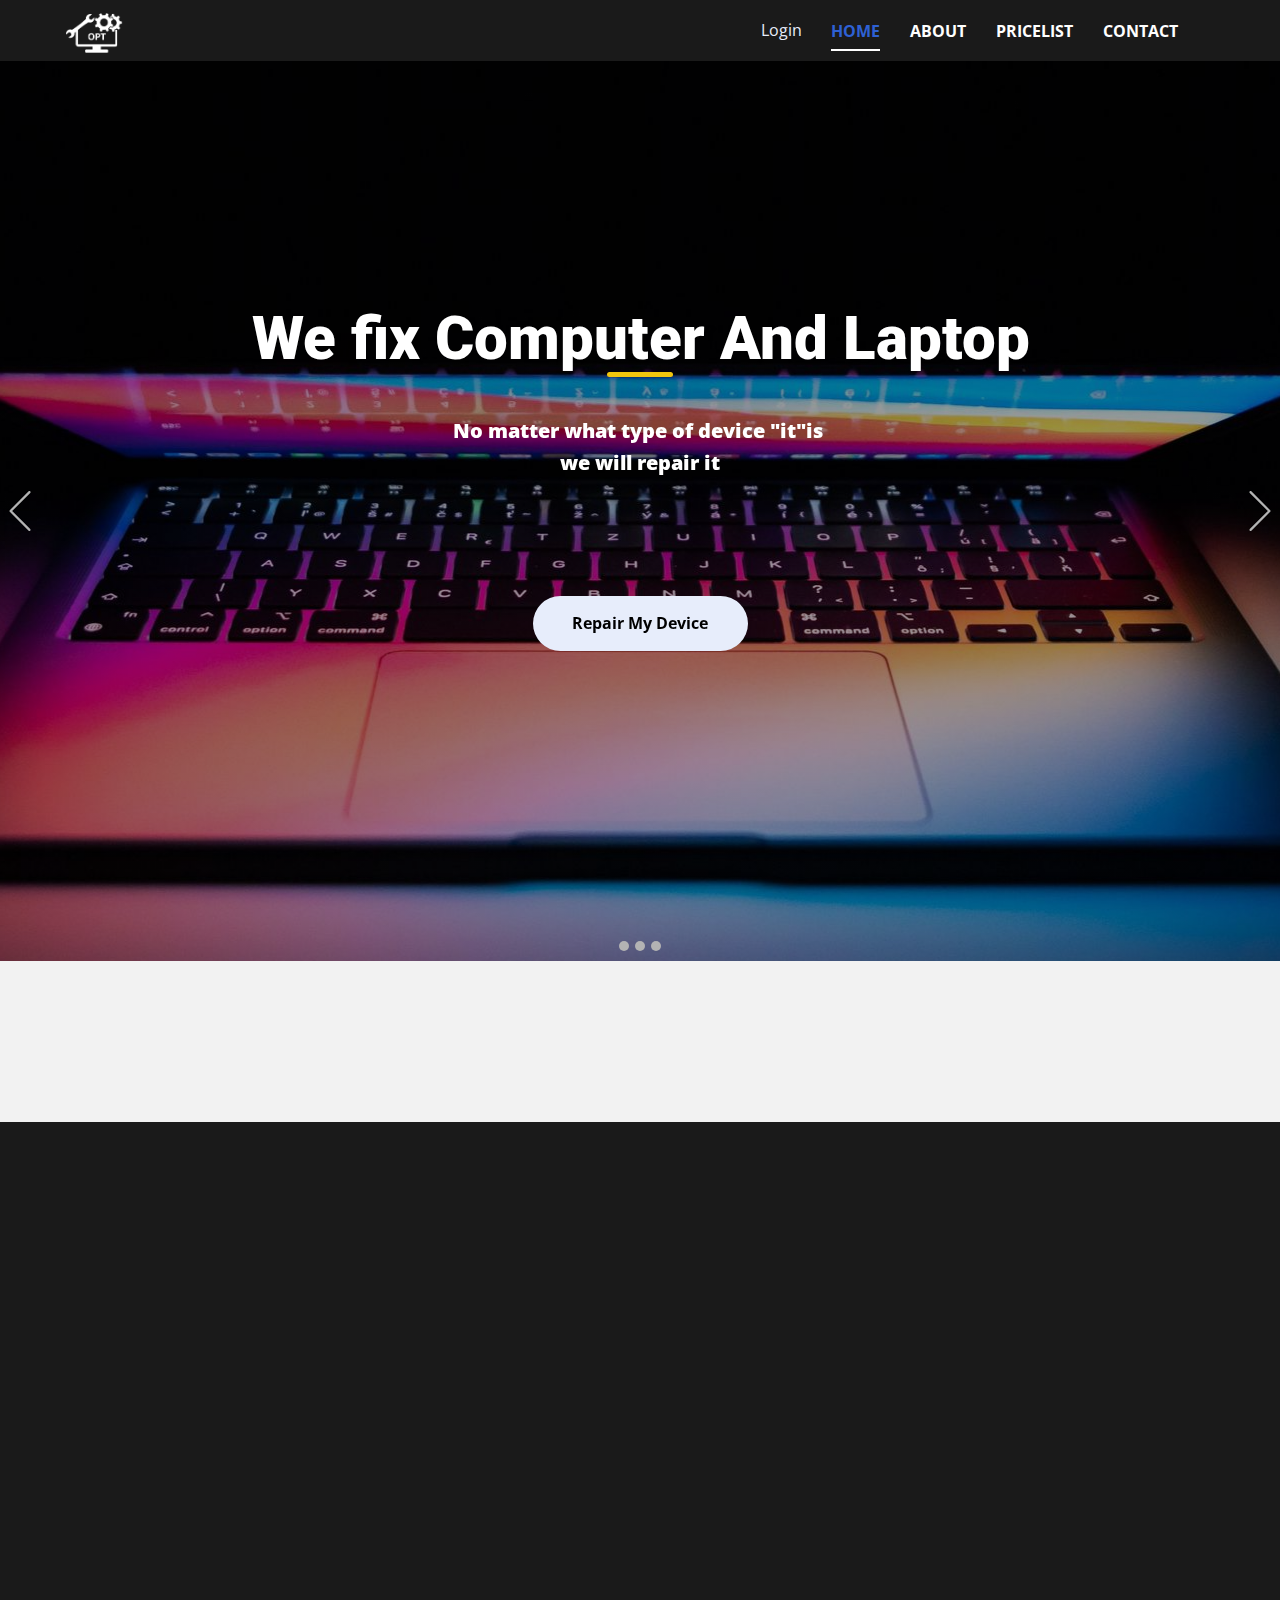
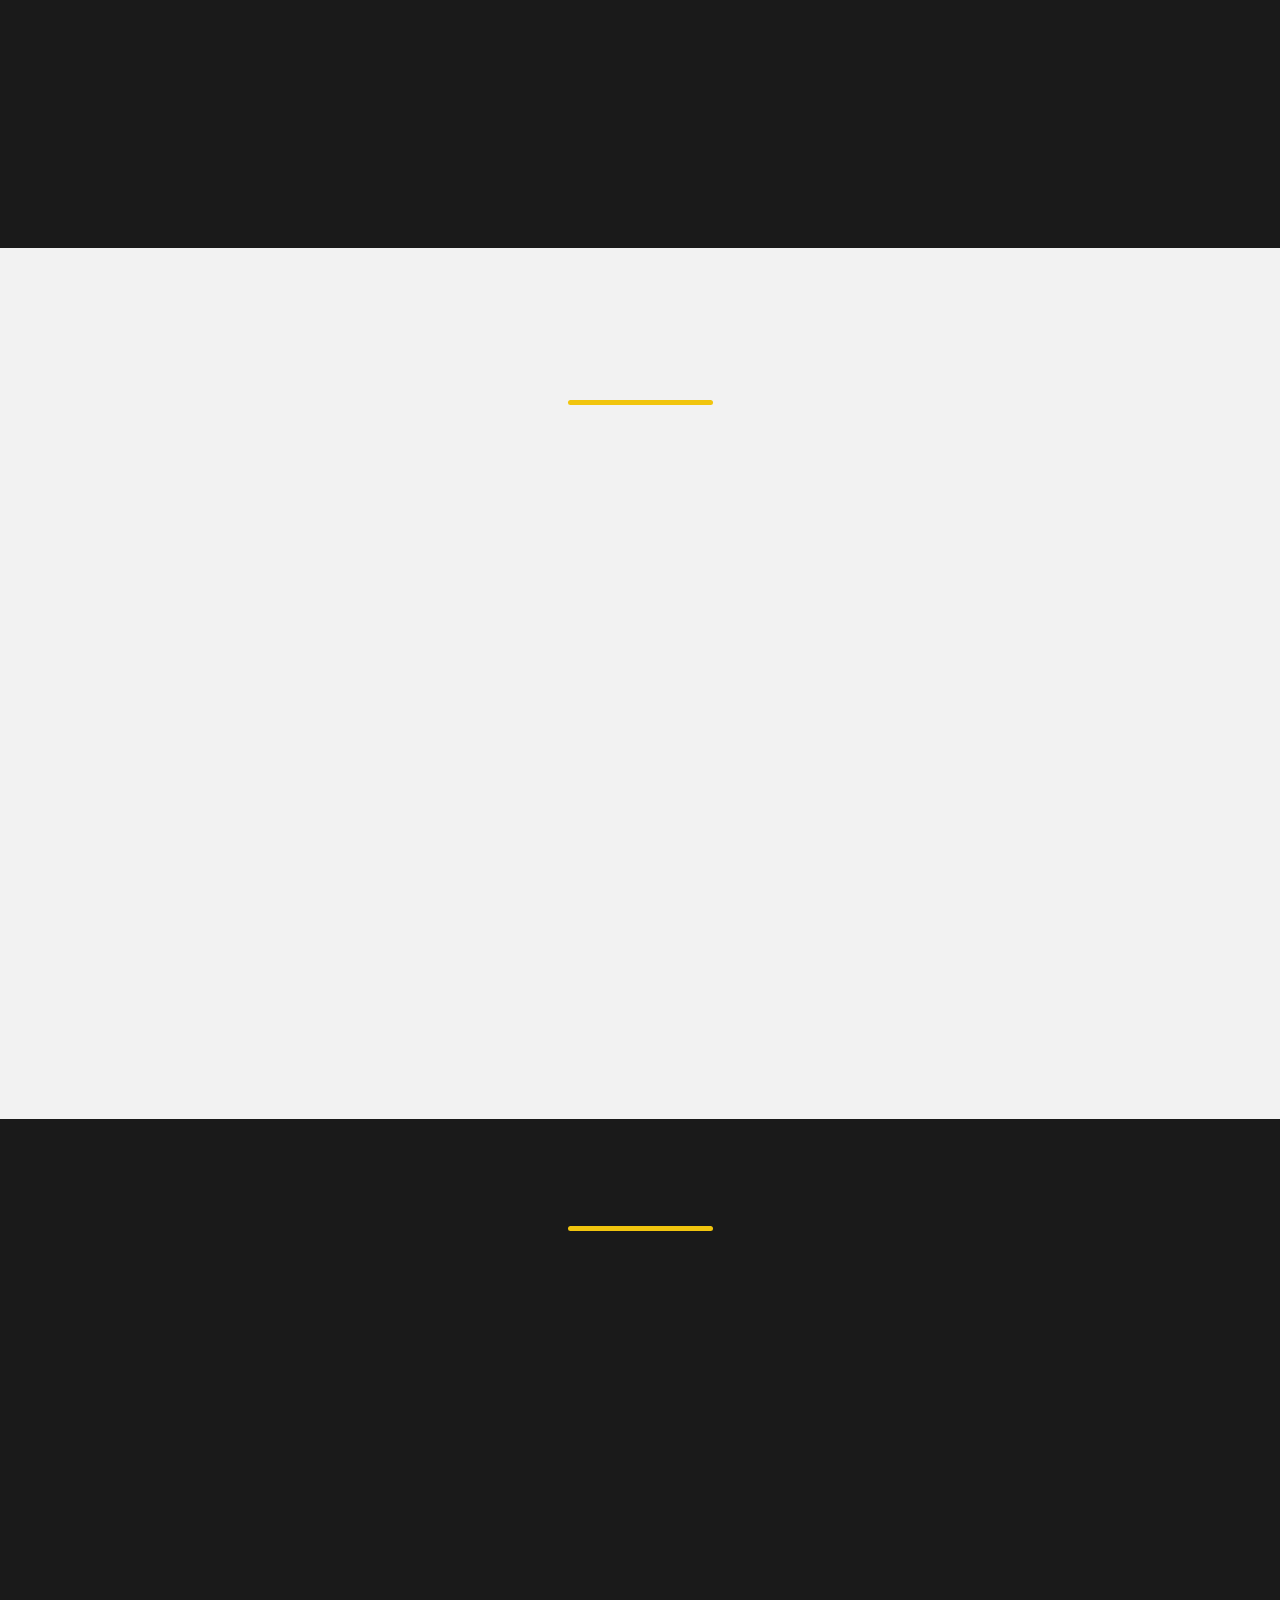
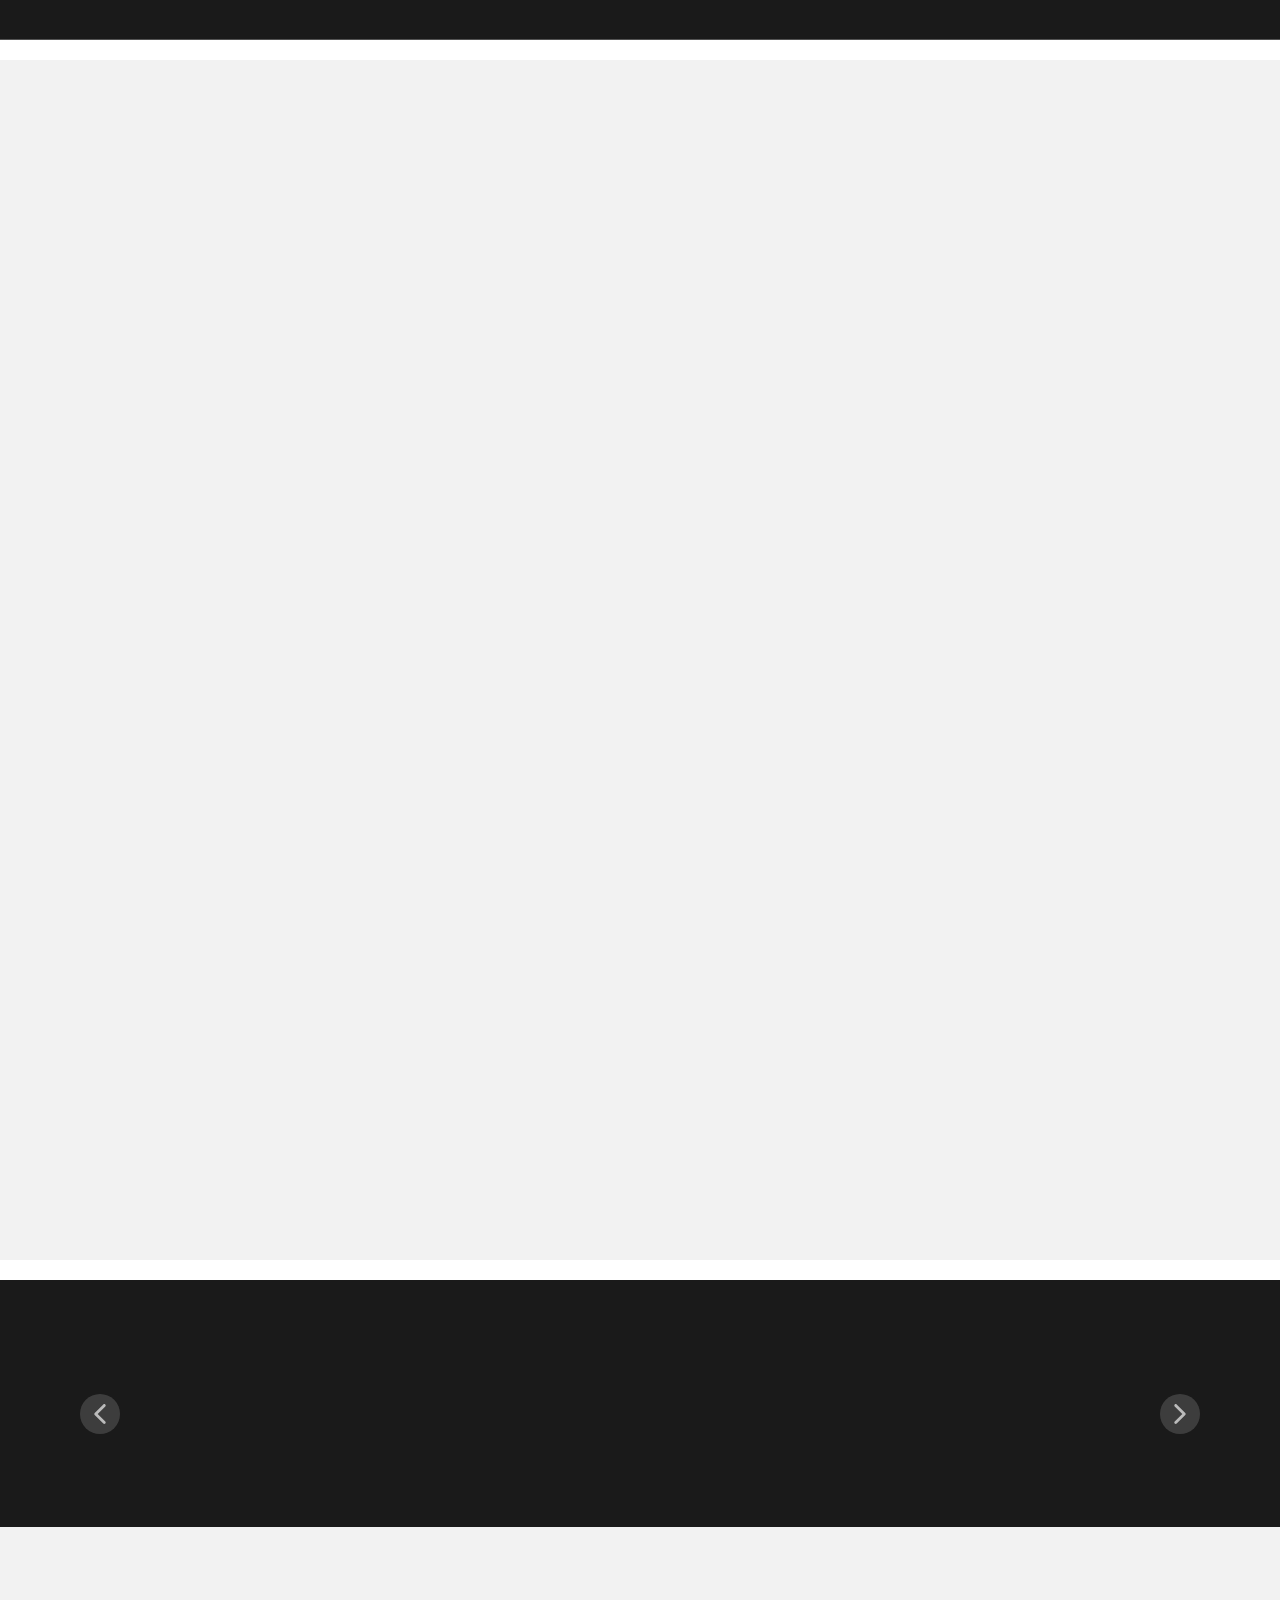
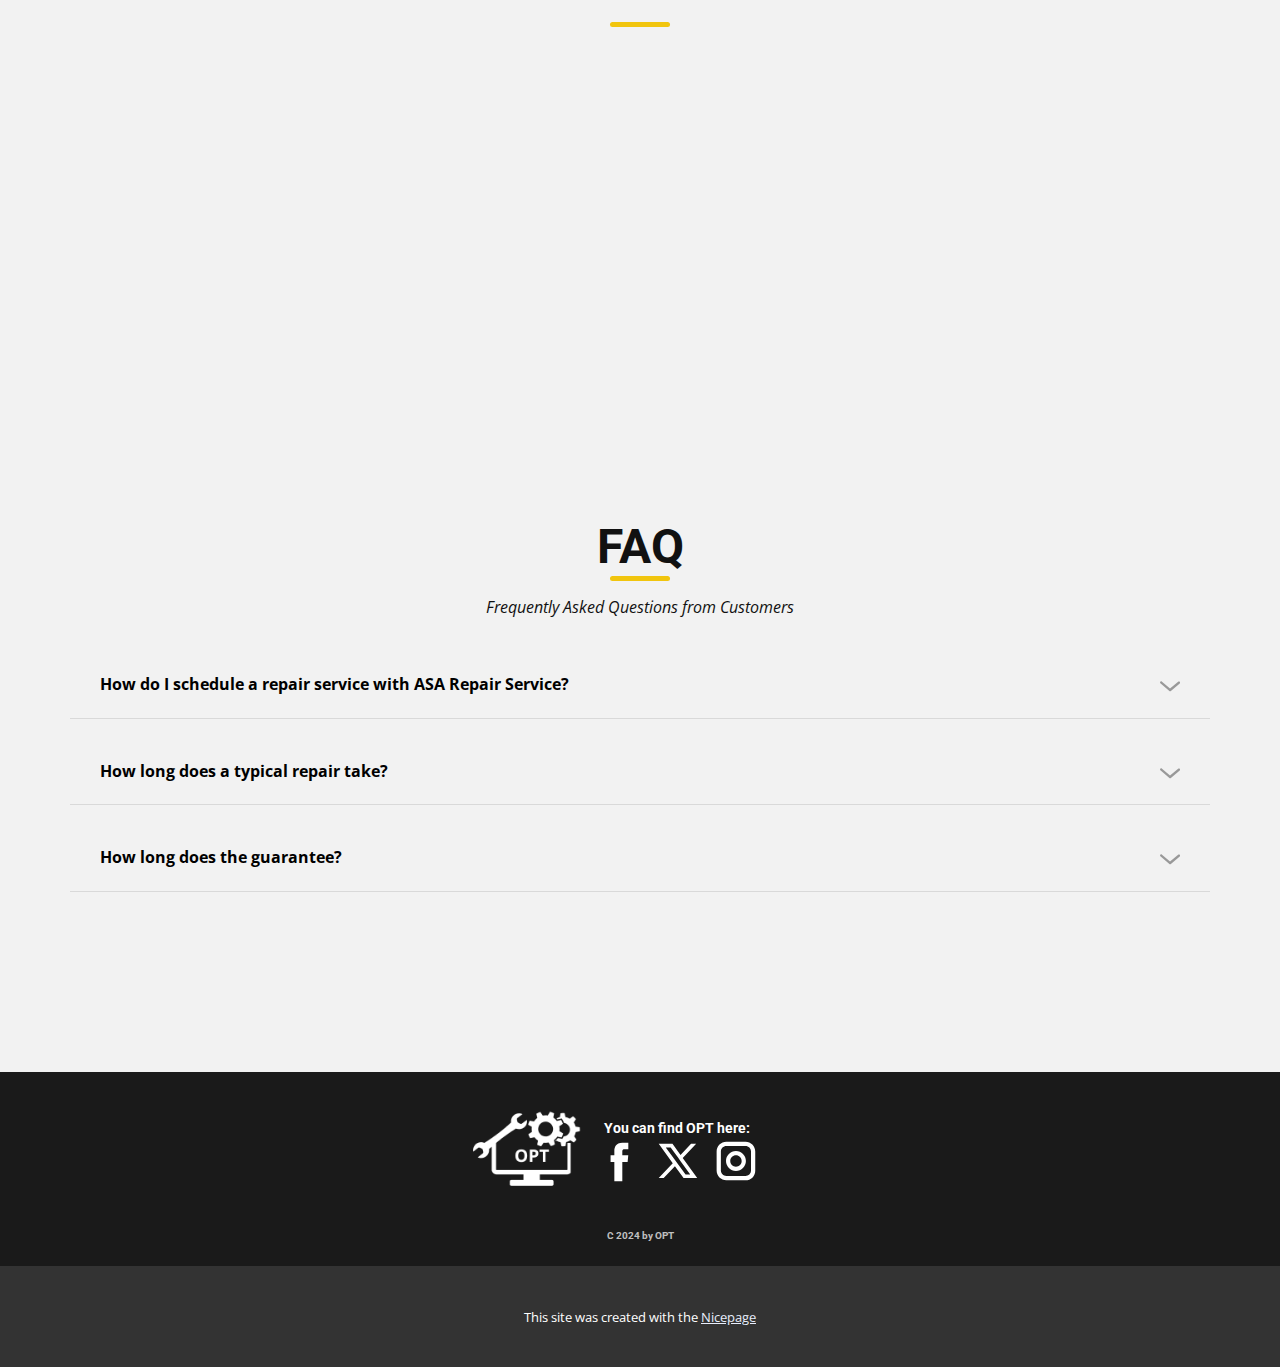
<file: index.html>
<!DOCTYPE html>
<html style="font-size: 16px;" lang="en"><head>
    <meta name="viewport" content="width=device-width, initial-scale=1.0">
    <meta charset="utf-8">
    <meta name="keywords" content="Car Wash​, ​Our Process, ​Our Best Services You, ​Our Car Wash Portfolio, Testimonials, Car Wash FAQs Answered, Our Team">
    <meta name="description" content="">
    <title>Home</title>
    <link rel="stylesheet" href="nicepage.css" media="screen">
<link rel="stylesheet" href="index.css" media="screen">
    <script class="u-script" type="text/javascript" src="jquery.js" defer=""></script>
    <script class="u-script" type="text/javascript" src="nicepage.js" defer=""></script>
    <meta name="generator" content="Nicepage 7.2.3, nicepage.com">
    
    
    
    <script type="text/javascript">window.$crisp=[];window.CRISP_WEBSITE_ID="1b2b750b-214a-4972-8728-170604db5014";(function(){d=document;s=d.createElement("script");s.src="https://client.crisp.chat/l.js";s.async=1;d.getElementsByTagName("head")[0].appendChild(s);})();</script>

    
    
    
    
    
    
    
    
    <link id="u-theme-google-font" rel="stylesheet" href="https://fonts.googleapis.com/css?family=Roboto:100,100i,300,300i,400,400i,500,500i,700,700i,900,900i|Open+Sans:300,300i,400,400i,500,500i,600,600i,700,700i,800,800i">
    <script type="application/ld+json">{
		"@context": "http://schema.org",
		"@type": "Organization",
		"name": "",
		"logo": "images/BlackMinimalistComputerServiceLogo11.png",
		"sameAs": [
				"https://facebook.com/hanko.leo",
				"https://x.com/TopetOd",
				"https://instagram.com/topetodtobat"
		]
}</script>
    <meta name="theme-color" content="#2e61d4">
    <meta property="og:title" content="Home">
    <meta property="og:type" content="website">
  <meta data-intl-tel-input-cdn-path="intlTelInput/"></head>
  <body data-home-page="Home.html" data-home-page-title="Home" data-path-to-root="./" data-include-products="false" class="u-body u-xl-mode" data-lang="en"><header class="u-clearfix u-header u-sticky u-sticky-7ef1 u-valign-middle u-header" id="sec-677f"><div class="u-container-style u-expanded-width u-grey-90 u-group u-group-1">
        <div class="u-container-layout u-container-layout-1">
          <a href="./" data-page-id="54845759" class="u-image u-logo u-image-1" data-image-width="262" data-image-height="228" title="Home">
            <img src="images/BlackMinimalistComputerServiceLogo11.png" class="u-logo-image u-logo-image-1">
          </a>
          <nav class="u-menu u-menu-one-level u-offcanvas u-menu-1">
            <div class="menu-collapse" style="font-size: 1rem; letter-spacing: 0px; font-weight: 700; text-transform: uppercase;">
              <a class="u-button-style u-custom-active-border-color u-custom-border u-custom-border-color u-custom-borders u-custom-hover-border-color u-custom-left-right-menu-spacing u-custom-padding-bottom u-custom-text-color u-custom-text-hover-color u-custom-top-bottom-menu-spacing u-hamburger-link u-nav-link u-text-active-palette-1-base u-text-hover-palette-2-base" href="#">
                <svg class="u-svg-link" viewBox="0 0 24 24"><use xlink:href="#menu-hamburger"></use></svg>
                <svg class="u-svg-content" version="1.1" id="menu-hamburger" viewBox="0 0 16 16" x="0px" y="0px" xmlns:xlink="http://www.w3.org/1999/xlink" xmlns="http://www.w3.org/2000/svg"><g><rect y="1" width="16" height="2"></rect><rect y="7" width="16" height="2"></rect><rect y="13" width="16" height="2"></rect>
</g></svg>
              </a>
            </div>
            <div class="u-custom-menu u-nav-container">
              <ul class="u-nav u-spacing-30 u-unstyled u-nav-1"><li class="u-nav-item"><a class="u-border-2 u-border-active-white u-border-grey-90 u-border-hover-white u-border-no-left u-border-no-right u-border-no-top u-button-style u-nav-link u-text-active-palette-1-base u-text-body-alt-color u-text-hover-palette-1-base" href="./" style="padding: 10px 0px;">Home</a>
</li><li class="u-nav-item"><a class="u-border-2 u-border-active-white u-border-grey-90 u-border-hover-white u-border-no-left u-border-no-right u-border-no-top u-button-style u-nav-link u-text-active-palette-1-base u-text-body-alt-color u-text-hover-palette-1-base" href="About.html" style="padding: 10px 0px;">About</a>
</li><li class="u-nav-item"><a class="u-border-2 u-border-active-white u-border-grey-90 u-border-hover-white u-border-no-left u-border-no-right u-border-no-top u-button-style u-nav-link u-text-active-palette-1-base u-text-body-alt-color u-text-hover-palette-1-base" href="Pricelist.html" style="padding: 10px 0px;">Pricelist</a>
</li><li class="u-nav-item"><a class="u-border-2 u-border-active-white u-border-grey-90 u-border-hover-white u-border-no-left u-border-no-right u-border-no-top u-button-style u-nav-link u-text-active-palette-1-base u-text-body-alt-color u-text-hover-palette-1-base" href="Contact.html" style="padding: 10px 0px;">Contact</a>
</li></ul>
            </div>
            <div class="u-custom-menu u-nav-container-collapse">
              <div class="u-black u-container-style u-inner-container-layout u-opacity u-opacity-95 u-sidenav">
                <div class="u-inner-container-layout u-sidenav-overflow">
                  <div class="u-menu-close"></div>
                  <ul class="u-align-center u-nav u-popupmenu-items u-unstyled u-nav-2"><li class="u-nav-item"><a class="u-button-style u-nav-link" href="./">Home</a>
</li><li class="u-nav-item"><a class="u-button-style u-nav-link" href="About.html">About</a>
</li><li class="u-nav-item"><a class="u-button-style u-nav-link" href="Pricelist.html">Pricelist</a>
</li><li class="u-nav-item"><a class="u-button-style u-nav-link" href="Contact.html">Contact</a>
</li></ul>
                </div>
              </div>
              <div class="u-black u-menu-overlay u-opacity u-opacity-70"></div>
            </div>
          </nav>
          <a class="u-login u-login-1" href="login-page.html" data-page-id="1095501129">Login</a>
        </div>
      </div></header>
    <section class="u-carousel u-slide u-block-69ea-1" id="carousel-413b" data-interval="5000" data-u-ride="carousel">
      <ol class="u-absolute-hcenter u-carousel-indicators u-block-69ea-2">
        <li data-u-target="#carousel-413b" class="u-active u-grey-30 u-shape-circle" style="width: 10px; height: 10px;" data-u-slide-to="0"></li>
        <li data-u-target="#carousel-413b" class="u-grey-30 u-shape-circle" style="width: 10px; height: 10px;" data-u-slide-to="1"></li>
        <li data-u-target="#carousel-413b" class="u-grey-30 u-shape-circle" style="width: 10px; height: 10px;" data-u-slide-to="2"></li>
      </ol>
      <div class="u-carousel-inner" role="listbox">
        <div class="u-active u-align-center u-carousel-item u-clearfix u-image u-shading u-section-1-1" data-image-width="1920" data-image-height="1080">
          <div class="u-clearfix u-sheet u-sheet-1">
            <h1 class="u-align-center u-text u-title u-text-1" data-animation-name="customAnimationIn" data-animation-duration="1000" data-animation-delay="0">We fix Computer And Laptop</h1>
            <div class="u-palette-3-base u-radius u-shape u-shape-round u-shape-1" data-animation-name="customAnimationIn" data-animation-duration="1000" data-animation-delay="0"></div>
            <p class="u-align-center u-large-text u-text u-text-variant u-text-2" data-animation-name="customAnimationIn" data-animation-duration="1000" data-animation-delay="0">No matter what type of device "it"is&nbsp;<br>we will repair it
            </p>
            <a href="Contact.html" data-page-id="107500640" class="u-btn u-btn-round u-button-style u-radius u-btn-1" data-animation-name="customAnimationIn" data-animation-duration="1000" data-animation-delay="0">Repair My Device </a>
          </div>
        </div>
        <div class="u-align-center u-carousel-item u-clearfix u-image u-shading u-section-1-2" data-image-width="6912" data-image-height="3456">
          <div class="u-clearfix u-sheet u-sheet-1">
            <h1 class="u-align-left u-text u-text-body-color u-text-default u-title u-text-1" data-animation-name="customAnimationIn" data-animation-duration="1000" data-animation-delay="0">Afordable Prices<br>Call out Service!<br>Fast Response
            </h1>
            <div class="u-palette-3-base u-radius u-shape u-shape-round u-shape-1" data-animation-name="customAnimationIn" data-animation-duration="1000" data-animation-delay="0"></div>
            <p class="u-align-left u-large-text u-text u-text-body-color u-text-variant u-text-2" data-animation-name="customAnimationIn" data-animation-duration="1500" data-animation-delay="0">We visit a customer's loca​tion to access the problem<br>and provide a quote for repairs or service
            </p>
            <a href="Contact.html" data-page-id="107500640" class="u-btn u-btn-round u-button-style u-radius u-btn-1" data-animation-name="customAnimationIn" data-animation-duration="1000" data-animation-delay="0">Repair My Device </a>
          </div>
        </div>
        <div class="u-align-center u-carousel-item u-clearfix u-image u-shading u-section-1-3" data-image-width="1600" data-image-height="902">
          <div class="u-clearfix u-sheet u-sheet-1">
            <h1 class="u-align-center-lg u-align-center-sm u-align-center-xl u-align-center-xs u-align-left-md u-text u-title u-text-1" data-animation-name="customAnimationIn" data-animation-duration="1000" data-animation-delay="0"> Free check and <span class="u-text-palette-3-base">consultation</span>
            </h1>
            <p class="u-align-center u-large-text u-text u-text-variant u-text-2" data-animation-name="customAnimationIn" data-animation-duration="1000" data-animation-delay="0">Guarantee up to 1 year</p>
            <a href="Contact.html" data-page-id="107500640" class="u-btn u-btn-round u-button-style u-radius u-btn-1" data-animation-name="customAnimationIn" data-animation-duration="1000" data-animation-delay="0">Repair My Device </a>
          </div>
        </div>
      </div>
      <a class="u-absolute-vcenter u-carousel-control u-carousel-control-prev u-text-grey-30 u-block-69ea-3" href="#carousel-413b" role="button" data-u-slide="prev">
        <span aria-hidden="true">
          <svg class="u-svg-link" viewBox="0 0 477.175 477.175"><path d="M145.188,238.575l215.5-215.5c5.3-5.3,5.3-13.8,0-19.1s-13.8-5.3-19.1,0l-225.1,225.1c-5.3,5.3-5.3,13.8,0,19.1l225.1,225
                    c2.6,2.6,6.1,4,9.5,4s6.9-1.3,9.5-4c5.3-5.3,5.3-13.8,0-19.1L145.188,238.575z"></path></svg>
        </span>
        <span class="sr-only">Previous</span>
      </a>
      <a class="u-absolute-vcenter u-carousel-control u-carousel-control-next u-text-grey-30 u-block-69ea-4" href="#carousel-413b" role="button" data-u-slide="next">
        <span aria-hidden="true">
          <svg class="u-svg-link" viewBox="0 0 477.175 477.175"><path d="M360.731,229.075l-225.1-225.1c-5.3-5.3-13.8-5.3-19.1,0s-5.3,13.8,0,19.1l215.5,215.5l-215.5,215.5
                    c-5.3,5.3-5.3,13.8,0,19.1c2.6,2.6,6.1,4,9.5,4c3.4,0,6.9-1.3,9.5-4l225.1-225.1C365.931,242.875,365.931,234.275,360.731,229.075z"></path></svg>
        </span>
        <span class="sr-only">Next</span>
      </a>
    </section>
    <section class="u-clearfix u-container-align-center-lg u-container-align-center-xl u-grey-5 u-section-2" id="sec-622a">
      <div class="u-clearfix u-sheet u-valign-middle-lg u-valign-middle-xl u-sheet-1">
        <div class="custom-expanded u-expanded-width-lg u-expanded-width-xl u-list u-list-1">
          <div class="u-repeater u-repeater-1">
            <div class="u-align-left u-container-align-left u-container-style u-list-item u-repeater-item u-shape-rectangle u-list-item-1" data-animation-name="customAnimationIn" data-animation-duration="1000" data-animation-delay="0">
              <div class="u-container-layout u-similar-container u-container-layout-1">
                <span class="u-align-center u-file-icon u-icon u-text-black u-icon-1" data-animation-name="customAnimationIn" data-animation-duration="1000" data-animation-delay="0">
                  <img src="images/1077198-04bb2717.png" alt="">
                </span>
                <h5 class="u-align-center u-text u-text-1">Quick Fix</h5>
              </div>
            </div>
            <div class="u-align-left u-container-align-left u-container-style u-list-item u-repeater-item u-shape-rectangle u-list-item-2" data-animation-name="customAnimationIn" data-animation-duration="1000" data-animation-delay="0">
              <div class="u-container-layout u-similar-container u-container-layout-2">
                <span class="u-align-center u-file-icon u-icon u-text-black u-icon-2" data-animation-name="customAnimationIn" data-animation-duration="1000" data-animation-delay="0">
                  <img src="images/2303952-943c74a3.png" alt="">
                </span>
                <h5 class="u-align-center u-text u-text-2">Experienced</h5>
              </div>
            </div>
            <div class="u-align-left u-container-align-left u-container-style u-list-item u-repeater-item u-shape-rectangle u-list-item-3" data-animation-name="customAnimationIn" data-animation-duration="1000" data-animation-delay="0">
              <div class="u-container-layout u-similar-container u-container-layout-3">
                <span class="u-align-center u-file-icon u-icon u-text-black u-icon-3" data-animation-name="customAnimationIn" data-animation-duration="1000" data-animation-delay="0">
                  <img src="images/5903655-23f521af.png" alt="">
                </span>
                <h5 class="u-align-center u-text u-text-3"> Modern Equipment</h5>
              </div>
            </div>
            <div class="u-align-left u-container-align-left u-container-style u-list-item u-repeater-item u-shape-rectangle u-list-item-4" data-animation-name="customAnimationIn" data-animation-duration="1000" data-animation-delay="0">
              <div class="u-container-layout u-similar-container u-container-layout-4">
                <span class="u-align-center u-file-icon u-icon u-text-black u-icon-4" data-animation-name="customAnimationIn" data-animation-duration="1000" data-animation-delay="0">
                  <img src="images/1078327-89a22f93.png" alt="">
                </span>
                <h5 class="u-align-center u-text u-text-4"> Extensive Checking</h5>
              </div>
            </div>
          </div>
        </div>
      </div>
    </section>
    <section class="u-clearfix u-container-align-center-lg u-container-align-center-xl u-grey-90 u-section-3" id="sec-b38c">
      <div class="u-clearfix u-sheet u-valign-middle-md u-valign-middle-xl u-sheet-1">
        <div class="custom-expanded data-layout-selected u-clearfix u-expanded-width-lg u-expanded-width-xl u-layout-wrap u-layout-wrap-1">
          <div class="u-layout">
            <div class="u-layout-row">
              <div class="u-container-style u-layout-cell u-size-29-xl u-size-32-lg u-size-60-md u-size-60-sm u-size-60-xs u-layout-cell-1" data-animation-name="customAnimationIn" data-animation-duration="1500" data-animation-delay="250">
                <div class="u-container-layout u-container-layout-1">
                  <h3 class="u-align-center-md u-align-center-sm u-align-center-xs u-align-left-lg u-align-left-xl u-text u-text-1" data-animation-name="customAnimationIn" data-animation-duration="1500" data-animation-delay="500">We Can Fix it Almost As Fast As You Can Break It.</h3>
                  <div class="u-palette-3-base u-radius u-shape u-shape-round u-shape-1"></div>
                  <p class="u-align-center-md u-align-center-sm u-align-center-xs u-align-left-lg u-align-left-xl u-text u-text-2">We do fast and quality repairs. in most cases, technicians will be albe to repair your devices on the same daym we'll normally ​get your device fixed in 4 hours or less</p>
                  <a href="About.html" data-page-id="127741" class="u-border-none u-btn u-btn-round u-button-style u-custom-font u-heading-font u-radius u-white u-btn-1">About us </a>
                </div>
              </div>
              <div class="u-container-align-center u-container-style u-image u-image-round u-layout-cell u-radius u-size-28-lg u-size-31-xl u-size-60-md u-size-60-sm u-size-60-xs u-image-1" data-image-width="1280" data-image-height="1120" data-animation-name="customAnimationIn" data-animation-duration="1250" data-animation-delay="0">
                <div class="u-container-layout u-valign-middle u-container-layout-2"></div>
              </div>
            </div>
          </div>
        </div>
      </div>
    </section>
    <section class="u-align-center u-clearfix u-container-align-center u-container-align-center-lg u-container-align-center-xl u-grey-5 u-section-4" id="carousel_996a" data-image-width="1200" data-image-height="848">
      
      
      
      
      
      
      
      
      
      
      
      
      
      
      <div class="u-clearfix u-sheet u-valign-middle-md u-valign-middle-sm u-valign-middle-xs u-sheet-1">
        <h2 class="u-align-center u-text u-text-default u-text-1" data-animation-name="customAnimationIn" data-animation-duration="1500" data-animation-delay="500"> Our Process</h2>
        <div class="u-palette-3-base u-radius u-shape u-shape-round u-shape-1"></div>
        <p class="u-align-center u-text u-text-default u-text-2" data-animation-name="customAnimationIn" data-animation-duration="1500" data-animation-delay="250"> We know your time is valuable</p>
        <div class="custom-expanded u-layout-grid u-list u-list-1">
          <div class="u-repeater u-repeater-1">
            <div class="u-align-center u-container-align-center u-container-align-center-xl u-container-style u-list-item u-repeater-item u-shape-rectangle u-list-item-1" data-animation-direction="Up" data-animation-name="customAnimationIn" data-animation-duration="1500">
              <div class="u-container-layout u-similar-container u-container-layout-1">
                <span class="u-align-center u-border-2 u-border-black u-file-icon u-hover-feature u-icon u-icon-circle u-text-black u-icon-1" data-animation-name="" data-animation-duration="0" data-animation-delay="0" data-animation-direction="">
                  <img src="images/8565839-894b2f12.png" alt="">
                </span>
                <h4 class="u-align-center u-text u-text-3"> 1. Booking</h4>
                <p class="u-align-center u-text u-text-4">Book in advance for our services</p>
              </div>
            </div>
            <div class="u-align-center u-container-align-center u-container-align-center-xl u-container-style u-list-item u-repeater-item u-shape-rectangle u-list-item-2" data-animation-direction="Up" data-animation-name="customAnimationIn" data-animation-duration="1500">
              <div class="u-container-layout u-similar-container u-container-layout-2">
                <span class="u-align-center u-border-2 u-border-black u-file-icon u-hover-feature u-icon u-icon-circle u-text-black u-icon-2" data-animation-name="" data-animation-duration="0" data-animation-delay="0" data-animation-direction="">
                  <img src="images/3067260-2bfb5329.png" alt="">
                </span>
                <h4 class="u-align-center u-text u-text-5"> 2. Inspection</h4>
                <p class="u-align-center u-text u-text-6">Check first for complaints and definite the damage to your devices</p>
              </div>
            </div>
            <div class="u-align-center u-container-align-center u-container-align-center-xl u-container-style u-list-item u-repeater-item u-shape-rectangle u-list-item-3" data-animation-direction="Up" data-animation-name="customAnimationIn" data-animation-duration="1500">
              <div class="u-container-layout u-similar-container u-container-layout-3">
                <span class="u-align-center u-border-2 u-border-black u-file-icon u-hover-feature u-icon u-icon-circle u-text-black u-icon-3" data-animation-name="" data-animation-duration="0" data-animation-delay="0" data-animation-direction="">
                  <img src="images/3922182-c9cb714b.png" alt="">
                </span>
                <h4 class="u-align-center u-text u-text-7"> 3. Valuation</h4>
                <p class="u-align-center u-text u-text-8">if we have confirmed the damage we will provide an estimate of the repair cost</p>
              </div>
            </div>
            <div class="u-align-center u-container-align-center u-container-align-center-xl u-container-style u-list-item u-repeater-item u-shape-rectangle u-list-item-4" data-animation-direction="Up" data-animation-name="customAnimationIn" data-animation-duration="1500">
              <div class="u-container-layout u-similar-container u-container-layout-4">
                <span class="u-align-center u-border-2 u-border-black u-file-icon u-hover-feature u-icon u-icon-circle u-text-black u-icon-4" data-animation-name="" data-animation-duration="0" data-animation-delay="0" data-animation-direction="">
                  <img src="images/4822320-e0c1cd48.png" alt="">
                </span>
                <h4 class="u-align-center u-text u-text-9"> 4. Repair Process</h4>
                <p class="u-align-center u-text u-text-10">
                  <a href="https://www.sitevisibility.co.uk/services/content/" title="Find out more about our Content Marketing services" class="u-active-none u-border-none u-btn u-button-link u-button-style u-hover-none u-none u-text-body-color u-btn-1">your devices will be included in the work queue </a>
                </p>
              </div>
            </div>
          </div>
        </div>
        <img class="u-image u-image-contain u-image-default u-preserve-proportions u-image-1" src="images/s-l1200-Photoroom1.png" alt="" data-image-width="935" data-image-height="1010" data-animation-name="customAnimationIn" data-animation-duration="1000" data-animation-delay="0">
      </div>
      
      
      
      
      
      
    </section>
    <section class="u-clearfix u-container-align-center-xs u-shading u-section-5" id="carousel_ae72">
      <div class="u-clearfix u-sheet u-valign-middle-lg u-sheet-1">
        <h2 class="u-align-center u-text u-text-default u-text-1" data-animation-name="customAnimationIn" data-animation-duration="1200" data-animation-delay="0">Pricelist</h2>
        <div class="u-palette-3-base u-radius u-shape u-shape-round u-shape-1"></div>
        <div class="custom-expanded u-list u-list-1">
          <div class="u-repeater u-repeater-1">
            <div class="u-list-item u-radius u-repeater-item u-shape-round u-white u-list-item-1" data-animation-name="customAnimationIn" data-animation-duration="1000" data-animation-delay="200" data-href="Pricelist.html" data-page-id="67496846">
              <div class="u-container-layout u-similar-container u-container-layout-1">
                <img src="images/51858-Photoroom.png" alt="" class="custom-expanded u-image u-image-contain u-image-round u-radius u-image-1" data-image-width="1280" data-image-height="1280">
                <h5 class="u-align-center u-text u-text-2">PC</h5>
              </div>
            </div>
            <div class="u-list-item u-radius u-repeater-item u-shape-round u-white u-list-item-2" data-animation-name="customAnimationIn" data-animation-duration="1000" data-animation-delay="200" data-href="Pricelist.html" data-page-id="67496846">
              <div class="u-container-layout u-similar-container u-container-layout-2">
                <img src="images/macbook_pro_14-inch_m3_space_grey_1_1_2-Photoroom.png" alt="" class="custom-expanded u-image u-image-contain u-image-round u-radius u-image-2" data-image-width="600" data-image-height="600">
                <h5 class="u-align-center u-text u-text-3">LAPTOP</h5>
              </div>
            </div>
          </div>
        </div>
      </div>
    </section>
    <section class="u-clearfix u-grey-5 u-section-6" id="carousel_9f04">
      <div class="u-clearfix u-sheet u-valign-middle-md u-valign-middle-sm u-valign-middle-xs u-sheet-1">
        <div class="data-layout-selected u-clearfix u-expanded-width-md u-expanded-width-sm u-expanded-width-xs u-layout-wrap u-layout-wrap-1">
          <div class="u-layout">
            <div class="u-layout-row">
              <div class="u-container-style u-layout-cell u-size-34 u-layout-cell-1">
                <div class="u-container-layout u-container-layout-1">
                  <h3 class="u-text u-text-default u-text-1" data-animation-name="customAnimationIn" data-animation-duration="1000" data-animation-delay="0">Having Trouble With Your Devices?</h3>
                  <div class="u-palette-3-base u-radius u-shape u-shape-round u-shape-1" data-animation-name="customAnimationIn" data-animation-duration="1000" data-animation-delay="0"></div>
                  <h3 class="u-text u-text-2" data-animation-name="customAnimationIn" data-animation-duration="1000" data-animation-delay="0">Our prices for Laptop/Computer repairs are competitive with anyone in the city. we repair cracked screens, broken buttons, speakers, battery replacement, and cameras as well.&nbsp;<br>
                  </h3>
                  <h3 class="u-text u-text-3" data-animation-name="customAnimationIn" data-animation-duration="1000" data-animation-delay="0">Cracked screen on your laptop? We fix that<br>
                  </h3>
                  <h3 class="u-text u-text-4" data-animation-name="customAnimationIn" data-animation-duration="1000" data-animation-delay="0">1&nbsp; &nbsp;USB Port<br>
                    <br>2&nbsp; &nbsp;Charging Port<br>
                    <br>3&nbsp; &nbsp;Touch Pad<br>
                    <br>4&nbsp; &nbsp;Keyboard Repair
                  </h3>
                  <h3 class="u-text u-text-5" data-animation-name="customAnimationIn" data-animation-duration="1000" data-animation-delay="0">5&nbsp; &nbsp;Hinge Replacement<br>
                    <br>6&nbsp; &nbsp;Screen Repair<br>
                    <br>7&nbsp; &nbsp;Battery Replacement<br>
                    <br>8&nbsp; &nbsp;Camera
                  </h3>
                </div>
              </div>
              <div class="u-container-style u-layout-cell u-size-26 u-layout-cell-2">
                <div class="u-container-layout u-container-layout-2">
                  <img src="images/macbook_pro_14-inch_m3_space_grey_1_1_2-Photoroom.png" alt="" class="custom-expanded u-image u-image-round u-radius u-image-1" data-image-width="600" data-image-height="600" data-animation-name="customAnimationIn" data-animation-duration="1000" data-animation-delay="0">
                </div>
              </div>
            </div>
          </div>
        </div>
      </div>
    </section>
    <section class="skrollable u-clearfix u-grey-5 u-parallax u-section-7" id="sec-2692" data-image-width="2000" data-image-height="1333">
      <div class="u-clearfix u-sheet u-valign-middle-lg u-sheet-1">
        <div class="data-layout-selected u-clearfix u-expanded-width-md u-expanded-width-sm u-expanded-width-xs u-layout-wrap u-layout-wrap-1">
          <div class="u-layout">
            <div class="u-layout-row">
              <div class="u-container-style u-layout-cell u-size-34 u-layout-cell-1">
                <div class="u-container-layout u-container-layout-1">
                  <h3 class="u-text u-text-default u-text-1" data-animation-name="customAnimationIn" data-animation-duration="1000" data-animation-delay="0">You Name It, We Fix It </h3>
                  <div class="u-palette-3-base u-radius u-shape u-shape-round u-shape-1" data-animation-name="customAnimationIn" data-animation-duration="1000" data-animation-delay="0"></div>
                  <h3 class="u-text u-text-2" data-animation-name="customAnimationIn" data-animation-duration="1000" data-animation-delay="0">Corrupt Windows on your Computer? We fix that<br>
                  </h3>
                  <h3 class="u-text u-text-3" data-animation-name="customAnimationIn" data-animation-duration="1000" data-animation-delay="0">5&nbsp; &nbsp;Water Damage<br>
                    <br>6&nbsp; &nbsp;Dead Computer<br>
                    <br>7&nbsp; &nbsp;Stutter / Lag<br>
                    <br>8&nbsp; &nbsp;Part Assembly
                  </h3>
                  <h3 class="u-text u-text-4" data-animation-name="customAnimationIn" data-animation-duration="1000" data-animation-delay="0">1&nbsp; &nbsp;Blank<br>
                    <br>2&nbsp; &nbsp;No Signal<br>
                    <br>3&nbsp; &nbsp;Corrupt Windows<br>
                    <br>4&nbsp; &nbsp;Hardware Problem
                  </h3>
                </div>
              </div>
              <div class="u-container-style u-layout-cell u-size-26 u-layout-cell-2">
                <div class="u-container-layout u-valign-top-lg u-valign-top-xl u-container-layout-2">
                  <img src="images/EmBkTUAVkAAloG_-Photoroom.png" alt="" class="custom-expanded u-image u-image-round u-radius u-image-1" data-image-width="1200" data-image-height="871" data-animation-name="customAnimationIn" data-animation-duration="1000" data-animation-delay="0">
                </div>
              </div>
            </div>
          </div>
        </div>
      </div>
    </section>
    <section class="u-align-center u-clearfix u-container-align-center u-container-align-center-lg u-container-align-center-md u-container-align-center-xl u-grey-90 u-section-8" id="sec-5681">
      <div class="u-clearfix u-sheet u-sheet-1">
        <div class="u-expanded-width u-layout-horizontal u-list u-list-1">
          <div class="u-repeater u-repeater-1">
            <div class="u-align-left u-container-align-left u-container-align-left-lg u-container-align-left-md u-container-align-left-xl u-container-style u-list-item u-repeater-item">
              <div class="u-container-layout u-similar-container u-container-layout-1">
                <img class="custom-expanded u-image u-image-contain u-image-1" src="images/Screenshot_21.png" data-image-width="156" data-image-height="168" data-animation-name="customAnimationIn" data-animation-duration="1000" data-animation-delay="0">
                <h4 class="u-text u-text-1" data-animation-name="customAnimationIn" data-animation-duration="1000" data-animation-delay="0">Mr. Rusdi</h4>
                <p class="u-text u-text-2" data-animation-name="customAnimationIn" data-animation-duration="1000" data-animation-delay="0">"Highly recommended"</p>
              </div>
            </div>
            <div class="u-align-left u-container-align-left u-container-align-left-lg u-container-align-left-md u-container-align-left-xl u-container-style u-list-item u-repeater-item u-list-item-2">
              <div class="u-container-layout u-similar-container u-container-layout-2">
                <img class="custom-expanded u-image u-image-contain u-image-2" src="images/Screenshot_20.png" data-image-width="170" data-image-height="168" data-animation-name="customAnimationIn" data-animation-duration="1000" data-animation-delay="0">
                <h4 class="u-text u-text-3" data-animation-name="customAnimationIn" data-animation-duration="1000" data-animation-delay="0">Mr. Amba<br>
                </h4>
                <p class="u-text u-text-4" data-animation-name="customAnimationIn" data-animation-duration="1000" data-animation-delay="0">"​The technician is very friendly, and the work is very fast"</p>
              </div>
            </div>
            <div class="u-align-left u-container-align-left u-container-align-left-lg u-container-align-left-md u-container-align-left-xl u-container-style u-list-item u-repeater-item">
              <div class="u-container-layout u-similar-container u-container-layout-3">
                <img class="custom-expanded u-image u-image-contain u-image-3" src="images/Screenshot_19.png" data-image-width="173" data-image-height="174" data-animation-name="customAnimationIn" data-animation-duration="1000" data-animation-delay="0">
                <h4 class="u-text u-text-5" data-animation-name="customAnimationIn" data-animation-duration="1000" data-animation-delay="0">Mr. J</h4>
                <p class="u-text u-text-6" data-animation-name="customAnimationIn" data-animation-duration="1000" data-animation-delay="0">"The price is very affordable and the waiting time is very short" </p>
              </div>
            </div>
          </div>
          <a class="u-gallery-nav u-gallery-nav-prev u-grey-70 u-icon-circle u-opacity u-opacity-70 u-spacing-10 u-text-white u-gallery-nav-1" href="#" role="button">
            <span aria-hidden="true">
              <svg viewBox="0 0 451.847 451.847"><path d="M97.141,225.92c0-8.095,3.091-16.192,9.259-22.366L300.689,9.27c12.359-12.359,32.397-12.359,44.751,0
c12.354,12.354,12.354,32.388,0,44.748L173.525,225.92l171.903,171.909c12.354,12.354,12.354,32.391,0,44.744
c-12.354,12.365-32.386,12.365-44.745,0l-194.29-194.281C100.226,242.115,97.141,234.018,97.141,225.92z"></path></svg>
            </span>
            <span class="sr-only">
              <svg viewBox="0 0 451.847 451.847"><path d="M97.141,225.92c0-8.095,3.091-16.192,9.259-22.366L300.689,9.27c12.359-12.359,32.397-12.359,44.751,0
c12.354,12.354,12.354,32.388,0,44.748L173.525,225.92l171.903,171.909c12.354,12.354,12.354,32.391,0,44.744
c-12.354,12.365-32.386,12.365-44.745,0l-194.29-194.281C100.226,242.115,97.141,234.018,97.141,225.92z"></path></svg>
            </span>
          </a>
          <a class="u-gallery-nav u-gallery-nav-next u-grey-70 u-icon-circle u-opacity u-opacity-70 u-spacing-10 u-text-white u-gallery-nav-2" href="#" role="button">
            <span aria-hidden="true">
              <svg viewBox="0 0 451.846 451.847"><path d="M345.441,248.292L151.154,442.573c-12.359,12.365-32.397,12.365-44.75,0c-12.354-12.354-12.354-32.391,0-44.744
L278.318,225.92L106.409,54.017c-12.354-12.359-12.354-32.394,0-44.748c12.354-12.359,32.391-12.359,44.75,0l194.287,194.284
c6.177,6.18,9.262,14.271,9.262,22.366C354.708,234.018,351.617,242.115,345.441,248.292z"></path></svg>
            </span>
            <span class="sr-only">
              <svg viewBox="0 0 451.846 451.847"><path d="M345.441,248.292L151.154,442.573c-12.359,12.365-32.397,12.365-44.75,0c-12.354-12.354-12.354-32.391,0-44.744
L278.318,225.92L106.409,54.017c-12.354-12.359-12.354-32.394,0-44.748c12.354-12.359,32.391-12.359,44.75,0l194.287,194.284
c6.177,6.18,9.262,14.271,9.262,22.366C354.708,234.018,351.617,242.115,345.441,248.292z"></path></svg>
            </span>
          </a>
        </div>
      </div>
    </section>
    <section class="skrollable u-align-center u-clearfix u-container-align-center u-container-align-center-lg u-container-align-center-xl u-grey-5 u-parallax u-section-9" id="sec-4f04" data-image-width="2000" data-image-height="1333">
      <div class="u-clearfix u-sheet u-valign-middle-lg u-valign-middle-xl u-sheet-1">
        <h2 class="u-text u-text-default u-text-1" data-animation-name="customAnimationIn" data-animation-duration="1500" data-animation-delay="0">Team</h2>
        <div class="u-palette-3-base u-radius u-shape u-shape-round u-shape-1"></div>
        <h2 class="u-text u-text-default u-text-grey-25 u-text-2" data-animation-name="customAnimationIn" data-animation-duration="1500" data-animation-delay="0">Intoducing the OPT Team</h2>
        <div class="u-expanded-width-xs u-list u-list-1">
          <div class="u-repeater u-repeater-1">
            <div class="u-container-style u-list-item u-repeater-item u-shape-rectangle u-list-item-1" data-animation-name="customAnimationIn" data-animation-duration="1500" data-animation-delay="500">
              <div class="u-container-layout u-similar-container u-container-layout-1">
                <div class="u-grey-5 u-radius u-shape u-shape-round u-shape-2"></div>
                <img alt="" class="custom-expanded u-image u-image-round u-radius u-image-1" data-image-width="1080" data-image-height="1098" data-animation-name="customAnimationIn" data-animation-duration="1250" data-animation-delay="250" src="images/WhatsAppImage2024-12-30at10.06.15_8f97f0f2.jpg">
                <h4 class="u-align-center u-text u-text-body-color u-text-3">Rofiq shidqi </h4>
                <p class="u-align-center u-text u-text-grey-40 u-text-4">Technician</p>
              </div>
            </div>
            <div class="u-container-style u-list-item u-repeater-item u-shape-rectangle u-list-item-2" data-animation-name="customAnimationIn" data-animation-duration="1500" data-animation-delay="500">
              <div class="u-container-layout u-similar-container u-container-layout-2">
                <div class="u-grey-5 u-radius u-shape u-shape-round u-shape-3"></div>
                <img alt="" class="custom-expanded u-image u-image-round u-radius u-image-2" data-image-width="1080" data-image-height="1088" data-animation-name="customAnimationIn" data-animation-duration="1250" data-animation-delay="250" src="images/WhatsAppImage2024-12-30at10.04.46_742cd727.jpg">
                <h4 class="u-align-center u-text u-text-body-color u-text-5">Ryanda Hermawan</h4>
                <p class="u-align-center u-text u-text-grey-40 u-text-6">Technician</p>
              </div>
            </div>
            <div class="u-container-style u-list-item u-repeater-item u-shape-rectangle u-list-item-3" data-animation-name="customAnimationIn" data-animation-duration="1500" data-animation-delay="500">
              <div class="u-container-layout u-similar-container u-container-layout-3">
                <div class="u-grey-5 u-radius u-shape u-shape-round u-shape-4"></div>
                <img alt="" class="custom-expanded u-image u-image-round u-radius u-image-3" data-image-width="1073" data-image-height="1130" data-animation-name="customAnimationIn" data-animation-duration="1250" data-animation-delay="250" src="images/WhatsAppImage2024-12-30at10.05.30_babd41f2.jpg">
                <h4 class="u-align-center u-text u-text-body-color u-text-7">Alkalif Desta</h4>
                <p class="u-align-center u-text u-text-grey-40 u-text-8">Customer Service </p>
              </div>
            </div>
          </div>
        </div>
      </div>
    </section>
    <section class="u-align-center u-clearfix u-container-align-center u-grey-5 u-section-10" id="sec-af87">
      <div class="u-clearfix u-sheet u-sheet-1">
        <h2 class="u-text u-text-default u-text-1">faq</h2>
        <div class="u-palette-3-base u-radius u-shape u-shape-round u-shape-1"></div>
        <p class="u-text u-text-2">Frequently Asked Questions from Customers</p>
        <div class="u-accordion u-collapsed-by-default u-faq u-spacing-20 u-accordion-1">
          <div class="u-accordion-item">
            <a class="u-accordion-link u-border-1 u-border-active-grey-75 u-border-grey-15 u-border-hover-grey-75 u-border-no-left u-border-no-right u-border-no-top u-button-style u-text-black u-accordion-link-1" id="link-accordion-6327" aria-controls="accordion-6327" aria-selected="false">
              <span class="u-accordion-link-text">How do I schedule a repair service with ASA Repair Service?</span>
              <span class="u-accordion-link-icon u-icon u-text-black u-icon-1">
                <svg class="u-svg-link" preserveAspectRatio="xMidYMin slice" viewBox="0 0 16 16" style=""><use xmlns:xlink="http://www.w3.org/1999/xlink" xlink:href="#svg-8021"></use></svg>
                <svg class="u-svg-content" viewBox="0 0 16 16" x="0px" y="0px" id="svg-8021" style=""><path d="M8,10.7L1.6,5.3c-0.4-0.4-1-0.4-1.3,0c-0.4,0.4-0.4,0.9,0,1.3l7.2,6.1c0.1,0.1,0.4,0.2,0.6,0.2s0.4-0.1,0.6-0.2l7.1-6
	c0.4-0.4,0.4-0.9,0-1.3c-0.4-0.4-1-0.4-1.3,0L8,10.7z"></path></svg>
              </span>
            </a>
            <div class="u-accordion-pane u-container-style u-accordion-pane-1" id="accordion-6327" aria-labelledby="link-accordion-6327">
              <div class="u-container-layout u-container-layout-1">
                <div class="fr-view u-clearfix u-rich-text u-text">
                  <p>You can schedule a repair service by contacting us through our website or by calling us or suing our Whatsapp number or other Social Media.&nbsp; We will arrange a convenient time for your repair</p>
                </div>
              </div>
            </div>
          </div>
          <div class="u-accordion-item">
            <a class="u-accordion-link u-border-1 u-border-active-grey-75 u-border-grey-15 u-border-hover-grey-75 u-border-no-left u-border-no-right u-border-no-top u-button-style u-text-black u-accordion-link-2" id="link-accordion-4aab" aria-controls="accordion-4aab" aria-selected="false">
              <span class="u-accordion-link-text">How long does a typical repair take?</span>
              <span class="u-accordion-link-icon u-icon u-text-black u-icon-2">
                <svg class="u-svg-link" preserveAspectRatio="xMidYMin slice" viewBox="0 0 16 16" style=""><use xmlns:xlink="http://www.w3.org/1999/xlink" xlink:href="#svg-3470"></use></svg>
                <svg class="u-svg-content" viewBox="0 0 16 16" x="0px" y="0px" id="svg-3470" style=""><path d="M8,10.7L1.6,5.3c-0.4-0.4-1-0.4-1.3,0c-0.4,0.4-0.4,0.9,0,1.3l7.2,6.1c0.1,0.1,0.4,0.2,0.6,0.2s0.4-0.1,0.6-0.2l7.1-6
	c0.4-0.4,0.4-0.9,0-1.3c-0.4-0.4-1-0.4-1.3,0L8,10.7z"></path></svg>
              </span>
            </a>
            <div class="u-accordion-pane u-container-style u-accordion-pane-2" id="accordion-4aab" aria-labelledby="link-accordion-4aab">
              <div class="u-container-layout u-container-layout-2">
                <div class="fr-view u-clearfix u-rich-text u-text">
                  <p>The repair can vary depending on the complexity of the issue. We strive to provide efficient services and aim to complete most repairt within &nbsp; &nbsp; &nbsp; 4 - 48 hours.However, certain repairs or custom builds may take longer. We will keep you informed about thep progress of your services</p>
                </div>
              </div>
            </div>
          </div>
          <div class="u-accordion-item">
            <a class="u-accordion-link u-border-1 u-border-active-grey-75 u-border-grey-15 u-border-hover-grey-75 u-border-no-left u-border-no-right u-border-no-top u-button-style u-text-black u-accordion-link-3" id="link-accordion-eb1f" aria-controls="accordion-eb1f" aria-selected="false">
              <span class="u-accordion-link-text">How long does the guarantee?</span>
              <span class="u-accordion-link-icon u-icon u-text-black u-icon-3">
                <svg class="u-svg-link" preserveAspectRatio="xMidYMin slice" viewBox="0 0 16 16" style=""><use xmlns:xlink="http://www.w3.org/1999/xlink" xlink:href="#svg-e07d"></use></svg>
                <svg class="u-svg-content" viewBox="0 0 16 16" x="0px" y="0px" id="svg-e07d" style=""><path d="M8,10.7L1.6,5.3c-0.4-0.4-1-0.4-1.3,0c-0.4,0.4-0.4,0.9,0,1.3l7.2,6.1c0.1,0.1,0.4,0.2,0.6,0.2s0.4-0.1,0.6-0.2l7.1-6
	c0.4-0.4,0.4-0.9,0-1.3c-0.4-0.4-1-0.4-1.3,0L8,10.7z"></path></svg>
              </span>
            </a>
            <div class="u-accordion-pane u-container-style u-accordion-pane-3" id="accordion-eb1f" aria-labelledby="link-accordion-eb1f">
              <div class="u-container-layout u-container-layout-3">
                <div class="fr-view u-clearfix u-rich-text u-text">
                  <p>Depending on what is being repaired, usually 6 months to 1 year guarantee.</p>
                </div>
              </div>
            </div>
          </div>
        </div>
      </div>
    </section>
    
    
    
    <footer class="u-align-center u-clearfix u-container-align-center u-footer u-grey-90 u-footer" id="sec-f11b"><div class="u-clearfix u-sheet u-sheet-1">
        <a href="#" class="u-image u-logo u-image-1" data-image-width="262" data-image-height="228">
          <img src="images/BlackMinimalistComputerServiceLogo11.png" class="u-logo-image u-logo-image-1">
        </a>
        <h3 class="u-text u-text-default u-text-1">You can find OPT here:</h3>
        <div class="u-social-icons u-spacing-10 u-social-icons-1">
          <a class="u-social-url" title="facebook" target="_blank" href="https://facebook.com/hanko.leo">
            <span class="u-icon u-social-facebook u-social-icon u-text-white u-icon-1">
              <svg class="u-svg-link" preserveAspectRatio="xMidYMin slice" viewBox="0 0 112 112" style=""><use xlink:href="#svg-d512"></use></svg>
              <svg class="u-svg-content" viewBox="0 0 112 112" x="0" y="0" id="svg-d512"><path fill="currentColor" d="M75.5,28.8H65.4c-1.5,0-4,0.9-4,4.3v9.4h13.9l-1.5,15.8H61.4v45.1H42.8V58.3h-8.8V42.4h8.8V32.2
c0-7.4,3.4-18.8,18.8-18.8h13.8v15.4H75.5z"></path></svg>
            </span>
          </a>
          <a class="u-social-url" title="twitter" target="_blank" href="https://x.com/TopetOd">
            <span class="u-icon u-social-icon u-social-twitter u-text-white u-icon-2">
              <svg class="u-svg-link" preserveAspectRatio="xMidYMin slice" viewBox="0 0 112.2 112.2" style=""><use xlink:href="#svg-0ef4"></use></svg>
              <svg class="u-svg-content" viewBox="0 0 112.2 112.2" x="0px" y="0px" id="svg-0ef4"><path d="M67.1,49.1L98.6,16h-12L62,42L43.2,16H11l32.8,45.2L11,96h11.6l26.3-27.7L69.1,96H101L67.1,49.1z M55,61.9l-5.1-7L27.5,24.4
	h11.4l17.3,23.8l5.1,7.1l23.4,32.2H73.8L55,61.9z"></path></svg>
            </span>
          </a>
          <a class="u-social-url" title="instagram" target="_blank" href="https://instagram.com/topetodtobat">
            <span class="u-icon u-social-icon u-social-instagram u-text-white u-icon-3">
              <svg class="u-svg-link" preserveAspectRatio="xMidYMin slice" viewBox="0 0 112 112" style=""><use xlink:href="#svg-95b5"></use></svg>
              <svg class="u-svg-content" viewBox="0 0 112 112" x="0" y="0" id="svg-95b5"><path fill="currentColor" d="M55.9,32.9c-12.8,0-23.2,10.4-23.2,23.2s10.4,23.2,23.2,23.2s23.2-10.4,23.2-23.2S68.7,32.9,55.9,32.9z
	 M55.9,69.4c-7.4,0-13.3-6-13.3-13.3c-0.1-7.4,6-13.3,13.3-13.3s13.3,6,13.3,13.3C69.3,63.5,63.3,69.4,55.9,69.4z"></path><path fill="currentColor" d="M78.2,11H33.5C21,11,10.8,21.3,10.8,33.7v44.7c0,12.6,10.2,22.8,22.7,22.8h44.7c12.6,0,22.7-10.2,22.7-22.7
	V33.7C100.8,21.1,90.6,11,78.2,11z M91,78.4c0,7.1-5.8,12.8-12.8,12.8H33.5c-7.1,0-12.8-5.8-12.8-12.8V33.7
	c0-7.1,5.8-12.8,12.8-12.8h44.7c7.1,0,12.8,5.8,12.8,12.8V78.4z"></path></svg>
            </span>
          </a>
        </div>
        <h3 class="u-text u-text-default u-text-grey-25 u-text-2">C 2024 by OPT</h3>
      </div></footer>
    <section class="u-backlink u-clearfix u-grey-80">
      <p class="u-text">
        <span>This site was created with the </span>
        <a class="u-link" href="https://nicepage.com/" target="_blank" rel="nofollow">
          <span>Nicepage</span>
        </a>
      </p>
    </section>
  
</body></html>
</file>
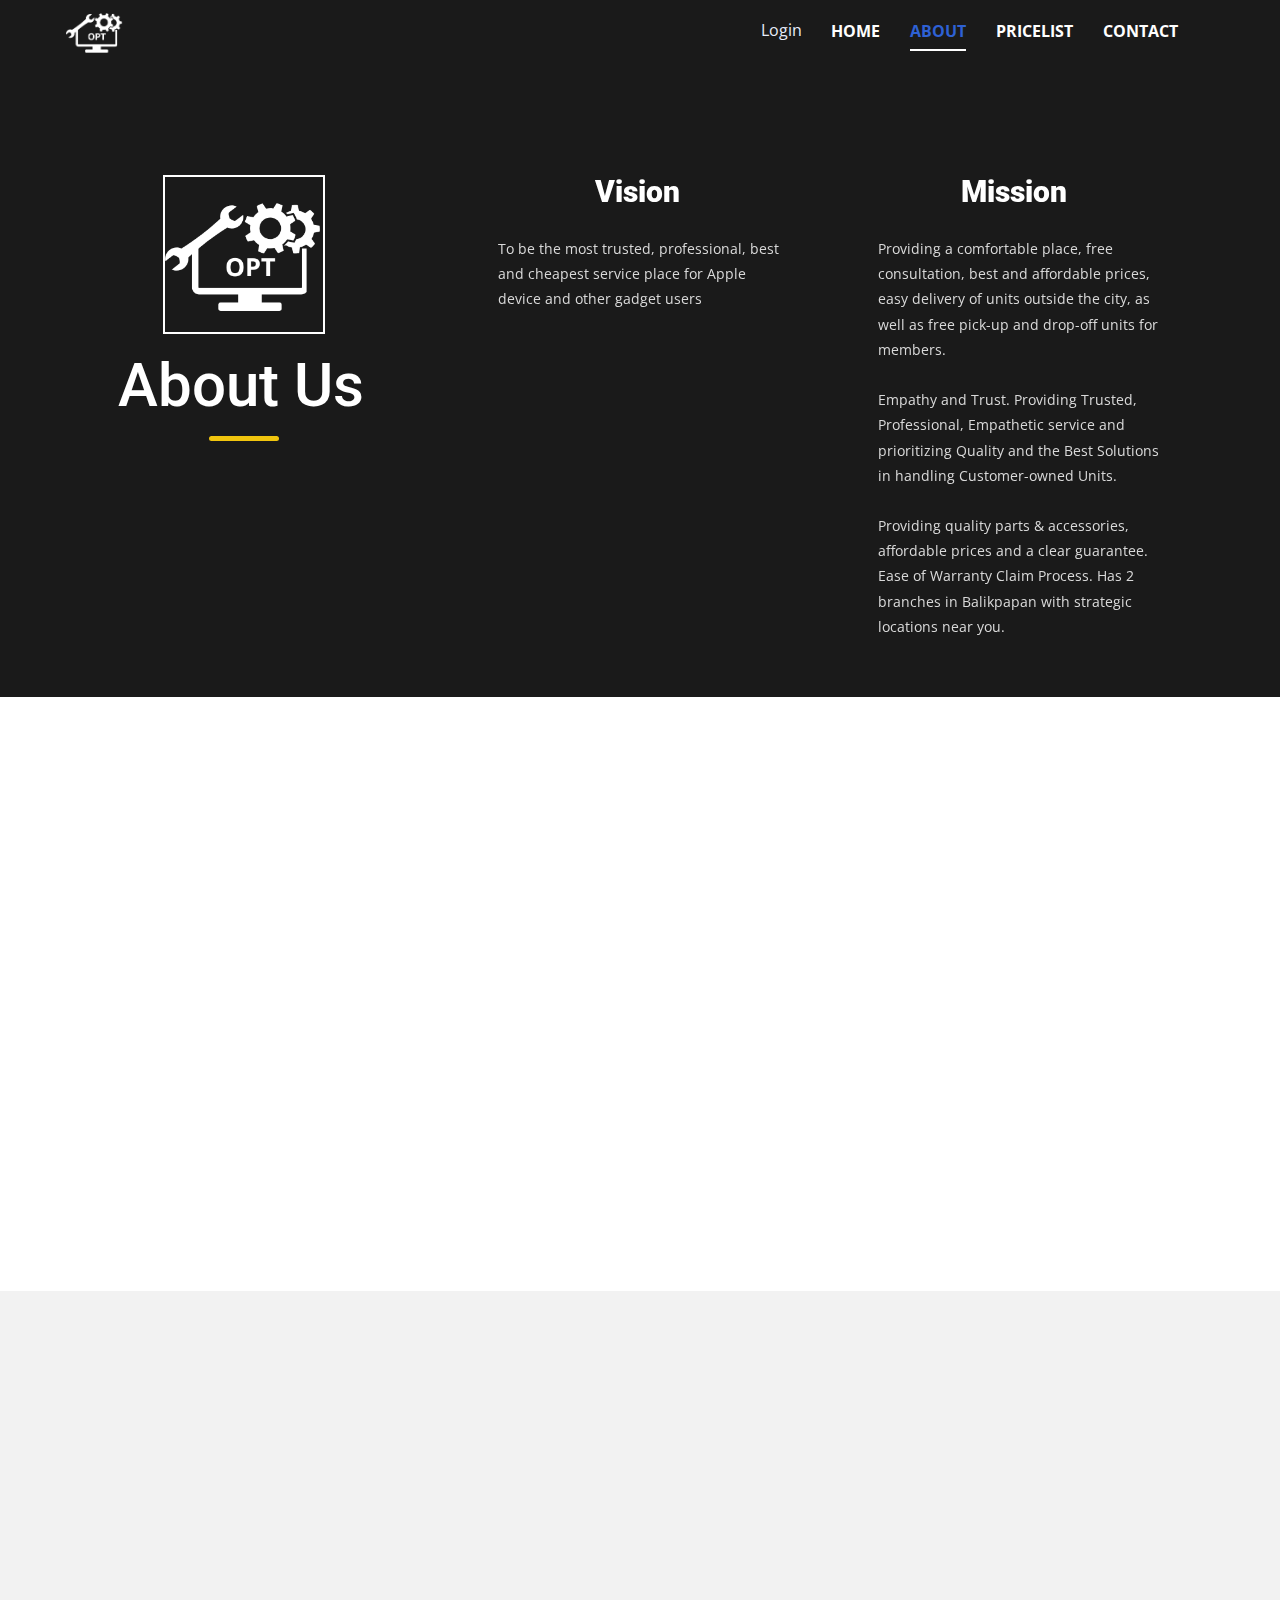
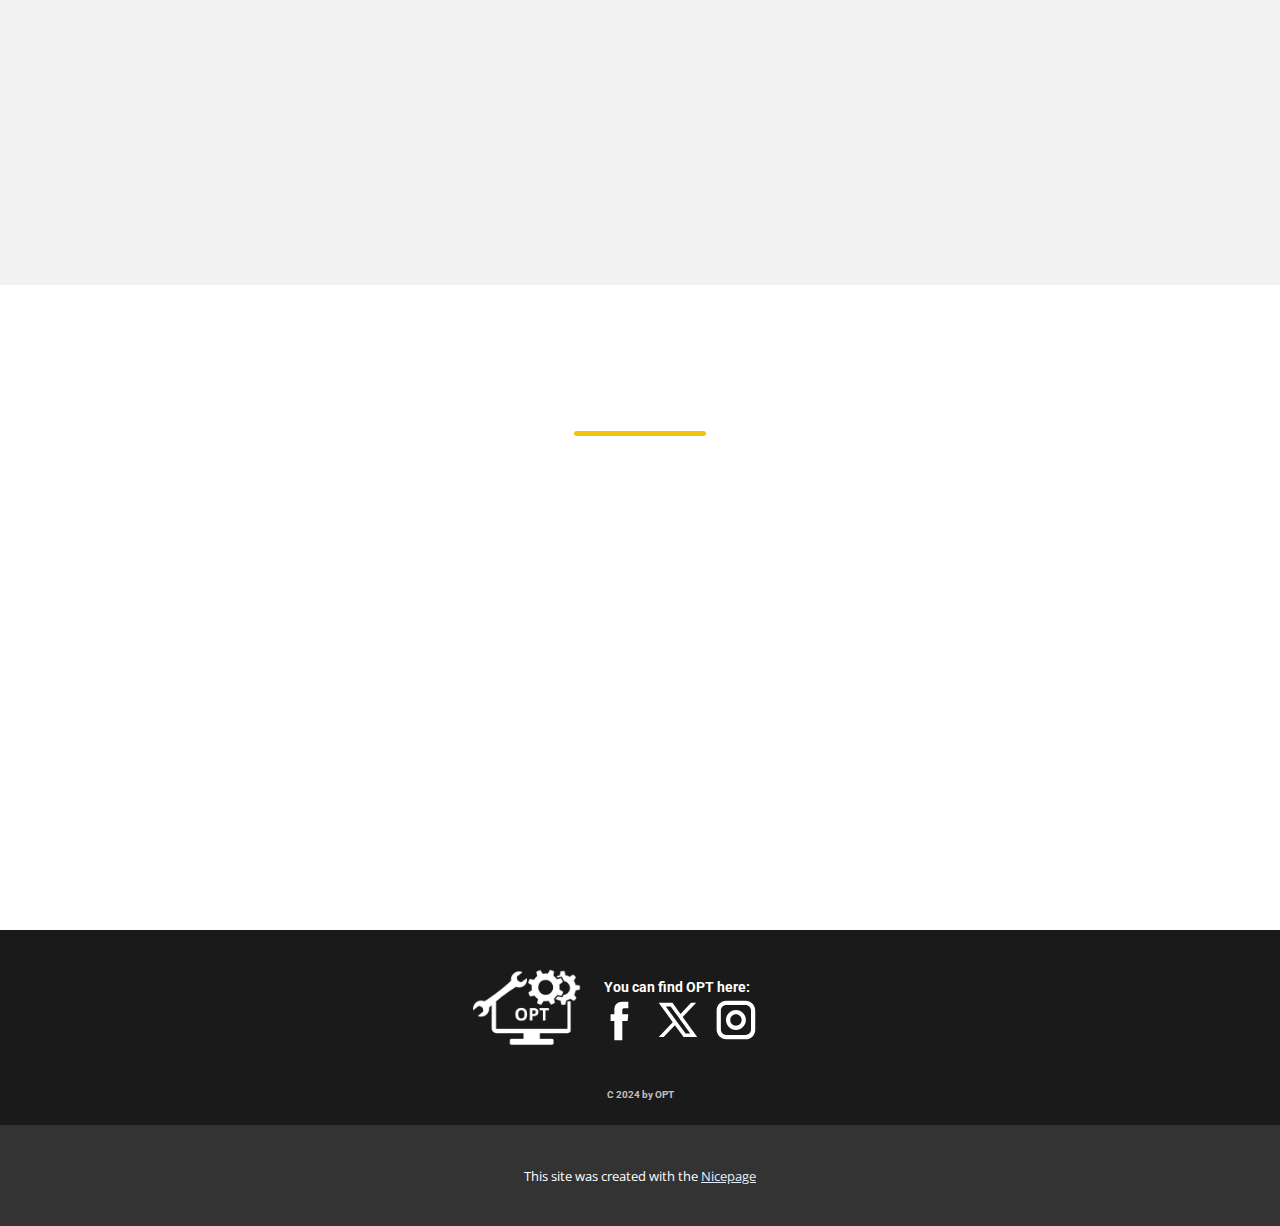
<file: About.html>
<!DOCTYPE html>
<html style="font-size: 16px;" lang="en"><head>
    <meta name="viewport" content="width=device-width, initial-scale=1.0">
    <meta charset="utf-8">
    <meta name="keywords" content="About Us, ​Why Clients Choose Us?, Our Team​, ​Car Wash Services">
    <meta name="description" content="">
    <title>About</title>
    <link rel="stylesheet" href="nicepage.css" media="screen">
<link rel="stylesheet" href="About.css" media="screen">
    <script class="u-script" type="text/javascript" src="jquery.js" defer=""></script>
    <script class="u-script" type="text/javascript" src="nicepage.js" defer=""></script>
    <meta name="generator" content="Nicepage 7.2.3, nicepage.com">
    
    
    
    
    
    
    <link id="u-theme-google-font" rel="stylesheet" href="https://fonts.googleapis.com/css?family=Roboto:100,100i,300,300i,400,400i,500,500i,700,700i,900,900i|Open+Sans:300,300i,400,400i,500,500i,600,600i,700,700i,800,800i">
    <script type="application/ld+json">{
		"@context": "http://schema.org",
		"@type": "Organization",
		"name": "",
		"logo": "images/BlackMinimalistComputerServiceLogo11.png",
		"sameAs": [
				"https://facebook.com/hanko.leo",
				"https://x.com/TopetOd",
				"https://instagram.com/topetodtobat"
		]
}</script>
    <meta name="theme-color" content="#2e61d4">
    <meta property="og:title" content="About">
    <meta property="og:type" content="website">
  <meta data-intl-tel-input-cdn-path="intlTelInput/"></head>
  <body data-path-to-root="./" data-include-products="false" class="u-body u-xl-mode" data-lang="en"><header class="u-clearfix u-header u-sticky u-sticky-7ef1 u-valign-middle u-header" id="sec-677f"><div class="u-container-style u-expanded-width u-grey-90 u-group u-group-1">
        <div class="u-container-layout u-container-layout-1">
          <a href="./" data-page-id="54845759" class="u-image u-logo u-image-1" data-image-width="262" data-image-height="228" title="Home">
            <img src="images/BlackMinimalistComputerServiceLogo11.png" class="u-logo-image u-logo-image-1">
          </a>
          <nav class="u-menu u-menu-one-level u-offcanvas u-menu-1">
            <div class="menu-collapse" style="font-size: 1rem; letter-spacing: 0px; font-weight: 700; text-transform: uppercase;">
              <a class="u-button-style u-custom-active-border-color u-custom-border u-custom-border-color u-custom-borders u-custom-hover-border-color u-custom-left-right-menu-spacing u-custom-padding-bottom u-custom-text-color u-custom-text-hover-color u-custom-top-bottom-menu-spacing u-hamburger-link u-nav-link u-text-active-palette-1-base u-text-hover-palette-2-base" href="#">
                <svg class="u-svg-link" viewBox="0 0 24 24"><use xlink:href="#menu-hamburger"></use></svg>
                <svg class="u-svg-content" version="1.1" id="menu-hamburger" viewBox="0 0 16 16" x="0px" y="0px" xmlns:xlink="http://www.w3.org/1999/xlink" xmlns="http://www.w3.org/2000/svg"><g><rect y="1" width="16" height="2"></rect><rect y="7" width="16" height="2"></rect><rect y="13" width="16" height="2"></rect>
</g></svg>
              </a>
            </div>
            <div class="u-custom-menu u-nav-container">
              <ul class="u-nav u-spacing-30 u-unstyled u-nav-1"><li class="u-nav-item"><a class="u-border-2 u-border-active-white u-border-grey-90 u-border-hover-white u-border-no-left u-border-no-right u-border-no-top u-button-style u-nav-link u-text-active-palette-1-base u-text-body-alt-color u-text-hover-palette-1-base" href="./" style="padding: 10px 0px;">Home</a>
</li><li class="u-nav-item"><a class="u-border-2 u-border-active-white u-border-grey-90 u-border-hover-white u-border-no-left u-border-no-right u-border-no-top u-button-style u-nav-link u-text-active-palette-1-base u-text-body-alt-color u-text-hover-palette-1-base" href="About.html" style="padding: 10px 0px;">About</a>
</li><li class="u-nav-item"><a class="u-border-2 u-border-active-white u-border-grey-90 u-border-hover-white u-border-no-left u-border-no-right u-border-no-top u-button-style u-nav-link u-text-active-palette-1-base u-text-body-alt-color u-text-hover-palette-1-base" href="Pricelist.html" style="padding: 10px 0px;">Pricelist</a>
</li><li class="u-nav-item"><a class="u-border-2 u-border-active-white u-border-grey-90 u-border-hover-white u-border-no-left u-border-no-right u-border-no-top u-button-style u-nav-link u-text-active-palette-1-base u-text-body-alt-color u-text-hover-palette-1-base" href="Contact.html" style="padding: 10px 0px;">Contact</a>
</li></ul>
            </div>
            <div class="u-custom-menu u-nav-container-collapse">
              <div class="u-black u-container-style u-inner-container-layout u-opacity u-opacity-95 u-sidenav">
                <div class="u-inner-container-layout u-sidenav-overflow">
                  <div class="u-menu-close"></div>
                  <ul class="u-align-center u-nav u-popupmenu-items u-unstyled u-nav-2"><li class="u-nav-item"><a class="u-button-style u-nav-link" href="./">Home</a>
</li><li class="u-nav-item"><a class="u-button-style u-nav-link" href="About.html">About</a>
</li><li class="u-nav-item"><a class="u-button-style u-nav-link" href="Pricelist.html">Pricelist</a>
</li><li class="u-nav-item"><a class="u-button-style u-nav-link" href="Contact.html">Contact</a>
</li></ul>
                </div>
              </div>
              <div class="u-black u-menu-overlay u-opacity u-opacity-70"></div>
            </div>
          </nav>
          <a class="u-login u-login-1" href="login-page.html" data-page-id="1095501129">Login</a>
        </div>
      </div></header>
    <section class="u-clearfix u-grey-90 u-section-1" id="carousel_eb82">
      <div class="u-clearfix u-sheet u-sheet-1">
        <img class="u-border-2 u-border-white u-image u-image-contain u-image-default u-image-1" src="images/BlackMinimalistComputerServiceLogo11.png" alt="" data-image-width="262" data-image-height="228" data-animation-name="customAnimationIn" data-animation-duration="1500" data-animation-delay="0">
        <h1 class="u-align-left u-text u-text-1" data-animation-name="customAnimationIn" data-animation-duration="1000" data-animation-delay="0">Mission</h1>
        <h1 class="u-align-left u-text u-text-2" data-animation-name="customAnimationIn" data-animation-duration="1500" data-animation-delay="0">Vision</h1>
        <p class="u-align-center-sm u-align-center-xs u-align-left-lg u-align-left-md u-align-left-xl u-text u-text-grey-15 u-text-3" data-animation-name="customAnimationIn" data-animation-duration="1000" data-animation-delay="0"> Providing a comfortable place, free consultation, best and affordable prices, easy delivery of units outside the city, as well as free pick-up and drop-off units for members.<br>
          <br> Empathy and Trust. Providing Trusted, Professional, Empathetic service and prioritizing Quality and the Best Solutions in handling Customer-owned Units.<br>
          <br> Providing quality parts &amp; accessories, affordable prices and a clear guarantee. Ease of Warranty Claim Process. Has 2 branches in Balikpapan with strategic locations near you.<br>
        </p>
        <p class="u-align-center-sm u-align-center-xs u-align-left-lg u-align-left-md u-align-left-xl u-text u-text-grey-15 u-text-4" data-animation-name="customAnimationIn" data-animation-duration="1000" data-animation-delay="0"> To be the most trusted, professional, best and cheapest service place for Apple device and other gadget users<br>
        </p>
        <h1 class="u-align-left u-text u-text-5" data-animation-name="customAnimationIn" data-animation-duration="1000" data-animation-delay="0">About Us</h1>
        <div class="u-palette-3-base u-radius u-shape u-shape-round u-shape-1" data-animation-name="customAnimationIn" data-animation-duration="1000" data-animation-delay="0"></div>
      </div>
    </section>
    <section class="u-align-center u-clearfix u-container-align-center u-container-align-center-lg u-container-align-center-md u-container-align-center-xl u-white u-section-2" id="sec-b0c2">
      <div class="u-clearfix u-sheet u-valign-middle-xs u-sheet-1">
        <span class="u-border-4 u-border-black u-file-icon u-icon u-icon-circle u-text-black u-icon-1" data-animation-name="customAnimationIn" data-animation-duration="1000" data-animation-delay="0">
          <img src="images/3113031-9e496257.png" alt="">
        </span>
        <h4 class="u-align-center u-text u-text-default u-text-1" data-animation-name="customAnimationIn" data-animation-duration="1000" data-animation-delay="0">What we <span style="font-weight: 900;">provide?</span>
        </h4>
        <div class="u-palette-3-base u-radius u-shape u-shape-round u-shape-1" data-animation-name="customAnimationIn" data-animation-duration="1000" data-animation-delay="0"></div>
        <h4 class="u-align-center-xs u-align-justify-lg u-align-justify-md u-align-justify-sm u-align-justify-xl u-text u-text-2" data-animation-name="customAnimationIn" data-animation-duration="1000" data-animation-delay="0"> iFixied provides Apple product servicing services including minor haardware services to serious damage such as logicboard services. OPT also provides free consultation and damage checking services.</h4>
      </div>
    </section>
    <section class="skrollable u-align-center u-clearfix u-container-align-center u-container-align-center-lg u-container-align-center-md u-container-align-center-xl u-grey-5 u-section-3" id="sec-867d" data-image-width="2000" data-image-height="1333">
      <div class="u-clearfix u-sheet u-valign-middle-lg u-valign-middle-md u-sheet-1">
        <span class="u-border-4 u-border-black u-file-icon u-icon u-icon-circle u-text-black u-icon-1" data-animation-name="customAnimationIn" data-animation-duration="1000" data-animation-delay="0">
          <img src="images/1535012-7392ce0a.png" alt="">
        </span>
        <h4 class="u-align-center u-text u-text-default u-text-1" data-animation-name="customAnimationIn" data-animation-duration="1000" data-animation-delay="0">Our <span style="font-weight: 700;">Goal</span>
        </h4>
        <div class="u-palette-3-base u-radius u-shape u-shape-round u-shape-1" data-animation-name="customAnimationIn" data-animation-duration="1000" data-animation-delay="0"></div>
        <h4 class="u-align-center-xs u-align-justify-lg u-align-justify-md u-align-justify-sm u-align-justify-xl u-text u-text-2" data-animation-name="customAnimationIn" data-animation-duration="1000" data-animation-delay="0"> iFixied provides Apple product servicing services including minor aservices to serious damage such as logicboard services. OPT also provides free consultation and damage checking services.</h4>
      </div>
    </section>
    <section class="u-align-center u-clearfix u-container-align-center u-container-align-center-lg u-container-align-center-xl u-white u-section-4" id="carousel_38be">
      <div class="u-clearfix u-sheet u-sheet-1">
        <h2 class="u-align-center u-text u-text-default u-text-1" data-animation-name="customAnimationIn" data-animation-duration="1500" data-animation-delay="0"> Why Clients Choose Us?</h2>
        <div class="u-palette-3-base u-radius u-shape u-shape-round u-shape-1"></div>
        <div class="custom-expanded u-expanded-width-lg u-expanded-width-xl u-list u-list-1">
          <div class="u-repeater u-repeater-1">
            <div class="u-container-style u-list-item u-repeater-item u-list-item-1" data-animation-name="customAnimationIn" data-animation-duration="1500" data-animation-delay="500">
              <div class="u-container-layout u-similar-container u-container-layout-1">
                <h5 class="u-align-center-md u-align-center-sm u-align-center-xs u-align-left-lg u-align-left-xl u-text u-text-2"> The Best Repair Services</h5>
                <ul class="u-align-left u-custom-list u-text u-text-3">
                  <li style="padding-left: 5px;">
                    <div class="u-list-icon u-text-palette-3-base">
                      <div>✔</div>
                    </div> We offer multiple services at a great value
                  </li>
                  <li style="padding-left: 5px;">
                    <div class="u-list-icon u-text-palette-3-base">
                      <div>✔</div>
                    </div>We offer a very long guarantee
                  </li>
                  <li style="padding-left: 5px;">
                    <div class="u-list-icon u-text-palette-3-base">
                      <div>✔</div>
                    </div>Our service is very friendly
                  </li>
                  <li style="padding-left: 5px;">
                    <div class="u-list-icon u-text-palette-3-base">
                      <div>✔</div>
                    </div>Our repairs are very fast
                  </li>
                </ul>
              </div>
            </div>
            <div class="u-container-style u-list-item u-repeater-item u-list-item-2" data-animation-name="customAnimationIn" data-animation-duration="1500" data-animation-delay="500">
              <div class="u-container-layout u-similar-container u-container-layout-2">
                <h5 class="u-align-center-md u-align-center-sm u-align-center-xs u-align-left-lg u-align-left-xl u-text u-text-4"> What We Do Our Services</h5>
                <ul class="u-align-left u-custom-list u-text u-text-5">
                  <li style="padding-left: 5px;">
                    <div class="u-list-icon u-text-palette-3-base">
                      <div>✔</div>
                    </div>We Clean
                  </li>
                  <li style="padding-left: 5px;">
                    <div class="u-list-icon u-text-palette-3-base">
                      <div>✔</div>
                    </div>We Repairs
                  </li>
                  <li style="padding-left: 5px;">
                    <div class="u-list-icon u-text-palette-3-base">
                      <div>✔</div>
                    </div>We Build
                  </li>
                  <li style="padding-left: 5px;">
                    <div class="u-list-icon u-text-palette-3-base">
                      <div>✔</div>
                    </div>We Consult
                  </li>
                </ul>
              </div>
            </div>
          </div>
        </div>
        <div class="custom-expanded u-expanded-width-lg u-expanded-width-xl u-list u-list-2">
          <div class="u-repeater u-repeater-2">
            <div class="u-container-align-center-lg u-container-align-center-xl u-container-style u-list-item u-radius u-repeater-item u-shape-round u-white u-list-item-3" data-animation-name="flipIn" data-animation-duration="1500" data-animation-direction="X" data-animation-delay="700">
              <div class="u-container-layout u-similar-container u-valign-top-lg u-valign-top-xl u-container-layout-3">
                <h3 class="u-align-center u-text u-text-palette-3-base u-text-6" data-animation-name="counter" data-animation-event="scroll" data-animation-duration="3000">2+</h3>
                <h5 class="u-align-center u-text u-text-7"> Year Of experience</h5>
              </div>
            </div>
            <div class="u-container-style u-list-item u-radius u-repeater-item u-shape-round u-white u-list-item-4" data-animation-name="flipIn" data-animation-duration="1500" data-animation-direction="X" data-animation-delay="700">
              <div class="u-container-layout u-similar-container u-valign-top-lg u-valign-top-xl u-container-layout-4">
                <h3 class="u-align-center u-text u-text-palette-3-base u-text-8" data-animation-name="counter" data-animation-event="scroll" data-animation-duration="3000"> 1K+</h3>
                <h5 class="u-align-center u-text u-text-9">Repaired</h5>
              </div>
            </div>
            <div class="u-container-style u-list-item u-radius u-repeater-item u-shape-round u-white u-list-item-5" data-animation-name="flipIn" data-animation-duration="1500" data-animation-direction="X" data-animation-delay="700">
              <div class="u-container-layout u-similar-container u-valign-top-lg u-valign-top-xl u-container-layout-5">
                <h3 class="u-align-center u-text u-text-palette-3-base u-text-10" data-animation-name="counter" data-animation-event="scroll" data-animation-duration="3000">2</h3>
                <h5 class="u-align-center u-text u-text-11">Stores</h5>
              </div>
            </div>
            <div class="u-container-style u-list-item u-radius u-repeater-item u-shape-round u-white u-list-item-6" data-animation-name="flipIn" data-animation-duration="1500" data-animation-delay="700" data-animation-direction="X">
              <div class="u-container-layout u-similar-container u-valign-top-lg u-valign-top-xl u-container-layout-6">
                <h3 class="u-align-center u-text u-text-palette-3-base u-text-12" data-animation-name="counter" data-animation-event="scroll" data-animation-duration="3000">1k</h3>
                <h5 class="u-align-center u-text u-text-13"> Trusted Clients</h5>
              </div>
            </div>
          </div>
        </div>
      </div>
    </section>
    
    
    
    <footer class="u-align-center u-clearfix u-container-align-center u-footer u-grey-90 u-footer" id="sec-f11b"><div class="u-clearfix u-sheet u-sheet-1">
        <a href="#" class="u-image u-logo u-image-1" data-image-width="262" data-image-height="228">
          <img src="images/BlackMinimalistComputerServiceLogo11.png" class="u-logo-image u-logo-image-1">
        </a>
        <h3 class="u-text u-text-default u-text-1">You can find OPT here:</h3>
        <div class="u-social-icons u-spacing-10 u-social-icons-1">
          <a class="u-social-url" title="facebook" target="_blank" href="https://facebook.com/hanko.leo">
            <span class="u-icon u-social-facebook u-social-icon u-text-white u-icon-1">
              <svg class="u-svg-link" preserveAspectRatio="xMidYMin slice" viewBox="0 0 112 112" style=""><use xlink:href="#svg-d512"></use></svg>
              <svg class="u-svg-content" viewBox="0 0 112 112" x="0" y="0" id="svg-d512"><path fill="currentColor" d="M75.5,28.8H65.4c-1.5,0-4,0.9-4,4.3v9.4h13.9l-1.5,15.8H61.4v45.1H42.8V58.3h-8.8V42.4h8.8V32.2
c0-7.4,3.4-18.8,18.8-18.8h13.8v15.4H75.5z"></path></svg>
            </span>
          </a>
          <a class="u-social-url" title="twitter" target="_blank" href="https://x.com/TopetOd">
            <span class="u-icon u-social-icon u-social-twitter u-text-white u-icon-2">
              <svg class="u-svg-link" preserveAspectRatio="xMidYMin slice" viewBox="0 0 112.2 112.2" style=""><use xlink:href="#svg-0ef4"></use></svg>
              <svg class="u-svg-content" viewBox="0 0 112.2 112.2" x="0px" y="0px" id="svg-0ef4"><path d="M67.1,49.1L98.6,16h-12L62,42L43.2,16H11l32.8,45.2L11,96h11.6l26.3-27.7L69.1,96H101L67.1,49.1z M55,61.9l-5.1-7L27.5,24.4
	h11.4l17.3,23.8l5.1,7.1l23.4,32.2H73.8L55,61.9z"></path></svg>
            </span>
          </a>
          <a class="u-social-url" title="instagram" target="_blank" href="https://instagram.com/topetodtobat">
            <span class="u-icon u-social-icon u-social-instagram u-text-white u-icon-3">
              <svg class="u-svg-link" preserveAspectRatio="xMidYMin slice" viewBox="0 0 112 112" style=""><use xlink:href="#svg-95b5"></use></svg>
              <svg class="u-svg-content" viewBox="0 0 112 112" x="0" y="0" id="svg-95b5"><path fill="currentColor" d="M55.9,32.9c-12.8,0-23.2,10.4-23.2,23.2s10.4,23.2,23.2,23.2s23.2-10.4,23.2-23.2S68.7,32.9,55.9,32.9z
	 M55.9,69.4c-7.4,0-13.3-6-13.3-13.3c-0.1-7.4,6-13.3,13.3-13.3s13.3,6,13.3,13.3C69.3,63.5,63.3,69.4,55.9,69.4z"></path><path fill="currentColor" d="M78.2,11H33.5C21,11,10.8,21.3,10.8,33.7v44.7c0,12.6,10.2,22.8,22.7,22.8h44.7c12.6,0,22.7-10.2,22.7-22.7
	V33.7C100.8,21.1,90.6,11,78.2,11z M91,78.4c0,7.1-5.8,12.8-12.8,12.8H33.5c-7.1,0-12.8-5.8-12.8-12.8V33.7
	c0-7.1,5.8-12.8,12.8-12.8h44.7c7.1,0,12.8,5.8,12.8,12.8V78.4z"></path></svg>
            </span>
          </a>
        </div>
        <h3 class="u-text u-text-default u-text-grey-25 u-text-2">C 2024 by OPT</h3>
      </div></footer>
    <section class="u-backlink u-clearfix u-grey-80">
      <p class="u-text">
        <span>This site was created with the </span>
        <a class="u-link" href="https://nicepage.com/" target="_blank" rel="nofollow">
          <span>Nicepage</span>
        </a>
      </p>
    </section>
  
</body></html>
</file>
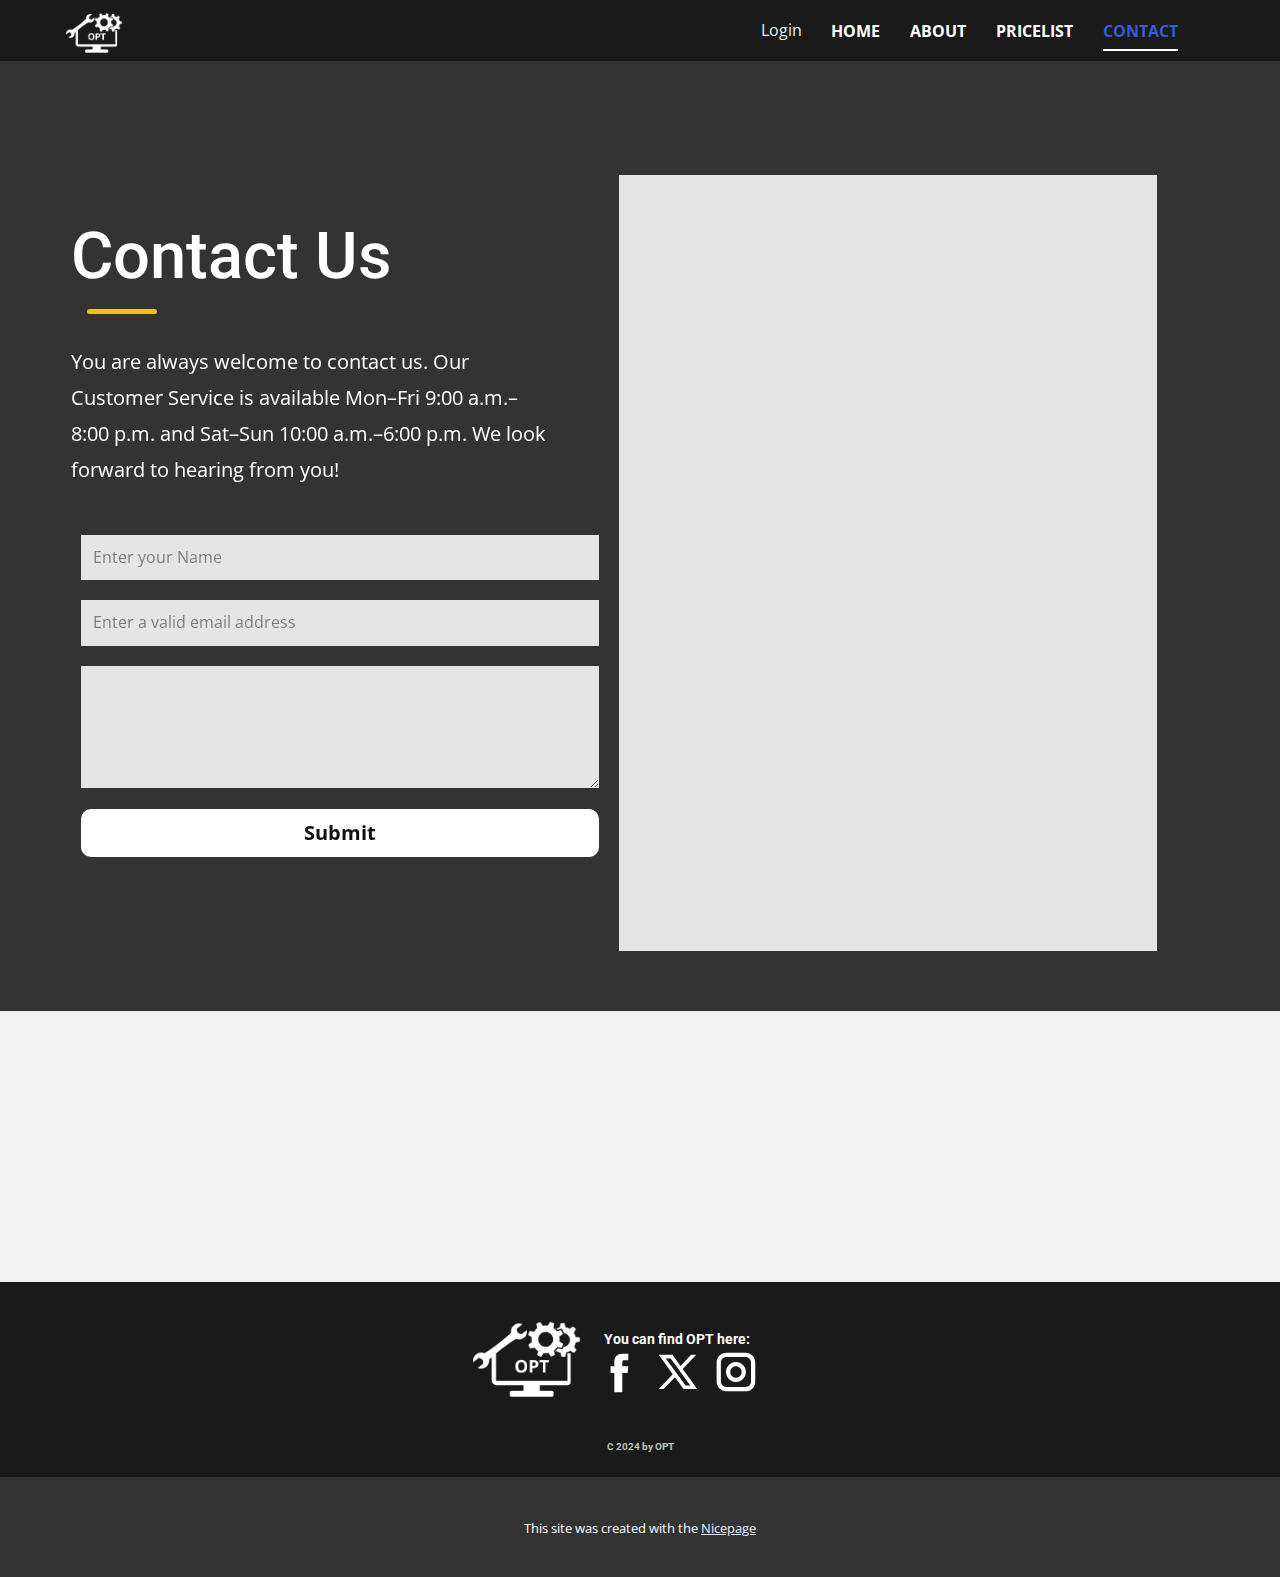
<file: Contact.html>
<!DOCTYPE html>
<html style="font-size: 16px;" lang="en"><head>
    <meta name="viewport" content="width=device-width, initial-scale=1.0">
    <meta charset="utf-8">
    <meta name="keywords" content="Pricing, ​Our pricing plan">
    <meta name="description" content="">
    <title>Contact</title>
    <link rel="stylesheet" href="nicepage.css" media="screen">
<link rel="stylesheet" href="Contact.css" media="screen">
    <script class="u-script" type="text/javascript" src="jquery.js" defer=""></script>
    <script class="u-script" type="text/javascript" src="nicepage.js" defer=""></script>
    <meta name="generator" content="Nicepage 7.2.3, nicepage.com">
    <meta name="referrer" content="origin">
    
    
    
    
    <link id="u-theme-google-font" rel="stylesheet" href="https://fonts.googleapis.com/css?family=Roboto:100,100i,300,300i,400,400i,500,500i,700,700i,900,900i|Open+Sans:300,300i,400,400i,500,500i,600,600i,700,700i,800,800i">
    <script type="application/ld+json">{
		"@context": "http://schema.org",
		"@type": "Organization",
		"name": "",
		"logo": "images/BlackMinimalistComputerServiceLogo11.png",
		"sameAs": [
				"https://facebook.com/hanko.leo",
				"https://x.com/TopetOd",
				"https://instagram.com/topetodtobat"
		]
}</script>
    <meta name="theme-color" content="#2e61d4">
    <meta property="og:title" content="Contact">
    <meta property="og:type" content="website">
  <meta data-intl-tel-input-cdn-path="intlTelInput/"></head>
  <body data-path-to-root="./" data-include-products="false" class="u-body u-xl-mode" data-lang="en"><header class="u-clearfix u-header u-sticky u-sticky-7ef1 u-valign-middle u-header" id="sec-677f"><div class="u-container-style u-expanded-width u-grey-90 u-group u-group-1">
        <div class="u-container-layout u-container-layout-1">
          <a href="./" data-page-id="54845759" class="u-image u-logo u-image-1" data-image-width="262" data-image-height="228" title="Home">
            <img src="images/BlackMinimalistComputerServiceLogo11.png" class="u-logo-image u-logo-image-1">
          </a>
          <nav class="u-menu u-menu-one-level u-offcanvas u-menu-1">
            <div class="menu-collapse" style="font-size: 1rem; letter-spacing: 0px; font-weight: 700; text-transform: uppercase;">
              <a class="u-button-style u-custom-active-border-color u-custom-border u-custom-border-color u-custom-borders u-custom-hover-border-color u-custom-left-right-menu-spacing u-custom-padding-bottom u-custom-text-color u-custom-text-hover-color u-custom-top-bottom-menu-spacing u-hamburger-link u-nav-link u-text-active-palette-1-base u-text-hover-palette-2-base" href="#">
                <svg class="u-svg-link" viewBox="0 0 24 24"><use xlink:href="#menu-hamburger"></use></svg>
                <svg class="u-svg-content" version="1.1" id="menu-hamburger" viewBox="0 0 16 16" x="0px" y="0px" xmlns:xlink="http://www.w3.org/1999/xlink" xmlns="http://www.w3.org/2000/svg"><g><rect y="1" width="16" height="2"></rect><rect y="7" width="16" height="2"></rect><rect y="13" width="16" height="2"></rect>
</g></svg>
              </a>
            </div>
            <div class="u-custom-menu u-nav-container">
              <ul class="u-nav u-spacing-30 u-unstyled u-nav-1"><li class="u-nav-item"><a class="u-border-2 u-border-active-white u-border-grey-90 u-border-hover-white u-border-no-left u-border-no-right u-border-no-top u-button-style u-nav-link u-text-active-palette-1-base u-text-body-alt-color u-text-hover-palette-1-base" href="./" style="padding: 10px 0px;">Home</a>
</li><li class="u-nav-item"><a class="u-border-2 u-border-active-white u-border-grey-90 u-border-hover-white u-border-no-left u-border-no-right u-border-no-top u-button-style u-nav-link u-text-active-palette-1-base u-text-body-alt-color u-text-hover-palette-1-base" href="About.html" style="padding: 10px 0px;">About</a>
</li><li class="u-nav-item"><a class="u-border-2 u-border-active-white u-border-grey-90 u-border-hover-white u-border-no-left u-border-no-right u-border-no-top u-button-style u-nav-link u-text-active-palette-1-base u-text-body-alt-color u-text-hover-palette-1-base" href="Pricelist.html" style="padding: 10px 0px;">Pricelist</a>
</li><li class="u-nav-item"><a class="u-border-2 u-border-active-white u-border-grey-90 u-border-hover-white u-border-no-left u-border-no-right u-border-no-top u-button-style u-nav-link u-text-active-palette-1-base u-text-body-alt-color u-text-hover-palette-1-base" href="Contact.html" style="padding: 10px 0px;">Contact</a>
</li></ul>
            </div>
            <div class="u-custom-menu u-nav-container-collapse">
              <div class="u-black u-container-style u-inner-container-layout u-opacity u-opacity-95 u-sidenav">
                <div class="u-inner-container-layout u-sidenav-overflow">
                  <div class="u-menu-close"></div>
                  <ul class="u-align-center u-nav u-popupmenu-items u-unstyled u-nav-2"><li class="u-nav-item"><a class="u-button-style u-nav-link" href="./">Home</a>
</li><li class="u-nav-item"><a class="u-button-style u-nav-link" href="About.html">About</a>
</li><li class="u-nav-item"><a class="u-button-style u-nav-link" href="Pricelist.html">Pricelist</a>
</li><li class="u-nav-item"><a class="u-button-style u-nav-link" href="Contact.html">Contact</a>
</li></ul>
                </div>
              </div>
              <div class="u-black u-menu-overlay u-opacity u-opacity-70"></div>
            </div>
          </nav>
          <a class="u-login u-login-1" href="login-page.html" data-page-id="1095501129">Login</a>
        </div>
      </div></header>
    <section class="u-clearfix u-grey-80 u-section-1" id="carousel_eaf5">
      <div class="u-clearfix u-sheet u-valign-middle-md u-valign-middle-xs u-sheet-1">
        <div class="data-layout-selected u-clearfix u-expanded-width-md u-expanded-width-sm u-expanded-width-xs u-gutter-10 u-layout-wrap u-layout-wrap-1">
          <div class="u-gutter-0 u-layout">
            <div class="u-layout-row">
              <div class="u-align-left u-container-align-left u-container-align-left-lg u-container-align-left-xl u-container-style u-layout-cell u-left-cell u-size-30 u-layout-cell-1" data-animation-name="customAnimationIn" data-animation-duration="1750" data-animation-delay="500">
                <div class="u-container-layout u-valign-top-md u-valign-top-sm u-valign-top-xs u-container-layout-1">
                  <h2 class="u-align-left u-text u-text-1" data-animation-name="customAnimationIn" data-animation-duration="1000" data-animation-delay="0">Contact Us</h2>
                  <div class="u-palette-3-base u-radius u-shape u-shape-round u-shape-1" data-animation-name="fadeIn" data-animation-duration="1000" data-animation-delay="0"></div>
                  <p class="u-align-left u-text u-text-2" data-animation-name="customAnimationIn" data-animation-duration="1000" data-animation-delay="0">You are always welcome to contact us. Our Customer Service is available Mon–Fri 9:00 a.m.–8:00 p.m. and Sat–Sun 10:00 a.m.–6:00 p.m. We look forward to hearing from you!</p>
                  <div class="custom-expanded u-expanded-width-lg u-expanded-width-xl u-form u-form-1">
                    <form action="https://forms.nicepagesrv.com/v2/form/process" class="u-clearfix u-form-spacing-20 u-form-vertical u-inner-form" source="email" name="form" style="padding: 10px;">
                      <div class="u-form-group u-form-name u-label-none">
                        <label for="name-3434" class="u-label">Name</label>
                        <input type="text" placeholder="Enter your Name" id="name-3434" name="name" class="u-border-none u-grey-10 u-input u-input-rectangle" required="">
                      </div>
                      <div class="u-form-email u-form-group u-label-none">
                        <label for="email-3434" class="u-label">Email</label>
                        <input type="email" placeholder="Enter a valid email address" id="email-3434" name="email" class="u-border-none u-grey-10 u-input u-input-rectangle" required="">
                      </div>
                      <div class="u-form-group u-form-message u-label-none">
                        <label for="message-3434" class="u-label">Message</label>
                        <textarea placeholder="​" rows="4" cols="50" id="message-3434" name="message" class="u-border-none u-grey-10 u-input u-input-rectangle" required=""></textarea>
                      </div>
                      <div class="u-align-left u-form-group u-form-submit u-label-none">
                        <a href="#" class="u-border-none u-btn u-btn-round u-btn-submit u-button-style u-radius u-white u-btn-1">Submit</a>
                        <input type="submit" value="submit" class="u-form-control-hidden">
                      </div>
                      <div class="u-form-send-message u-form-send-success"> Thank you! Your message has been sent. </div>
                      <div class="u-form-send-error u-form-send-message"> Unable to send your message. Please fix errors then try again. </div>
                      <input type="hidden" value="" name="recaptchaResponse">
                      <input type="hidden" name="formServices" value="f1103a10-881e-f1d1-716e-ecc3eceb81f3">
                    </form>
                  </div>
                </div>
              </div>
              <div class="u-align-left u-container-align-left u-container-style u-layout-cell u-right-cell u-size-30 u-layout-cell-2" data-animation-name="customAnimationIn" data-animation-duration="1500" data-animation-delay="500">
                <div class="u-container-layout">
                  <div class="u-align-left u-expanded u-grey-10 u-map">
                    <div class="embed-responsive">
                      <iframe class="embed-responsive-item" src="https://maps.google.com/maps?output=embed&amp;q=PVVF%2BCMH%2C%20Gn.%20Bahagia%2C%20Kecamatan%20Balikpapan%20Selatan%2C%20Kota%20Balikpapan%2C%20Kalimantan%20Timur%2076114&amp;z=18&amp;t=m" data-map="[base64]"></iframe>
                    </div>
                  </div>
                </div>
              </div>
            </div>
          </div>
        </div>
      </div>
    </section>
    <section class="u-clearfix u-grey-5 u-section-2" id="sec-4d4f">
      <div class="u-clearfix u-sheet u-valign-middle-lg u-valign-middle-xs u-sheet-1">
        <h3 class="u-align-center-xs u-text u-text-default u-text-1" data-animation-name="customAnimationIn" data-animation-duration="1500" data-animation-delay="0">Customer Service&nbsp; &amp;&nbsp; Social Media </h3>
        <div class="u-palette-3-base u-radius u-shape u-shape-round u-shape-1" data-animation-name="fadeIn" data-animation-duration="1500" data-animation-delay="0"></div>
        <div class="u-container-style u-group u-radius u-white u-group-1" data-animation-name="customAnimationIn" data-animation-duration="1500" data-animation-delay="0">
          <div class="u-container-layout u-container-layout-1">
            <span class="u-file-icon u-icon u-icon-1" data-href="https://wa.me/628988023498" data-target="_blank" data-animation-name="customAnimationIn" data-animation-duration="1500" data-animation-delay="0">
              <img src="images/3781677.png" alt="">
            </span>
            <a href="https://wa.me/628988023498" class="u-active-none u-btn u-btn-rectangle u-button-style u-hover-none u-none u-btn-1" target="_blank" data-animation-name="customAnimationIn" data-animation-duration="1500" data-animation-delay="0"> +62 898-8023-498</a>
          </div>
        </div>
        <div class="custom-expanded u-container-style u-group u-radius u-shape-round u-white u-group-2" data-animation-name="customAnimationIn" data-animation-duration="1500" data-animation-delay="0">
          <div class="u-container-layout u-valign-middle u-container-layout-2">
            <div class="u-hover-feature u-social-icons u-spacing-35 u-social-icons-1" data-animation-name="customAnimationIn" data-animation-duration="1500">
              <a class="u-social-url" title="facebook" target="_blank" href="https://facebook.com/hanko.leo">
                <span class="u-icon u-social-facebook u-social-icon u-icon-2">
                  <svg class="u-svg-link" preserveAspectRatio="xMidYMin slice" viewBox="0 0 112 112" style=""><use xlink:href="#svg-d38f"></use></svg>
                  <svg class="u-svg-content" viewBox="0 0 112 112" x="0" y="0" id="svg-d38f"><path fill="currentColor" d="M75.5,28.8H65.4c-1.5,0-4,0.9-4,4.3v9.4h13.9l-1.5,15.8H61.4v45.1H42.8V58.3h-8.8V42.4h8.8V32.2
c0-7.4,3.4-18.8,18.8-18.8h13.8v15.4H75.5z"></path></svg>
                </span>
              </a>
              <a class="u-social-url" title="twitter" target="_blank" href="https://x.com/TopetOd">
                <span class="u-icon u-social-icon u-social-twitter u-icon-3">
                  <svg class="u-svg-link" preserveAspectRatio="xMidYMin slice" viewBox="0 0 112.2 112.2" style=""><use xlink:href="#svg-65d7"></use></svg>
                  <svg class="u-svg-content" viewBox="0 0 112.2 112.2" x="0px" y="0px" id="svg-65d7"><path d="M67.1,49.1L98.6,16h-12L62,42L43.2,16H11l32.8,45.2L11,96h11.6l26.3-27.7L69.1,96H101L67.1,49.1z M55,61.9l-5.1-7L27.5,24.4
	h11.4l17.3,23.8l5.1,7.1l23.4,32.2H73.8L55,61.9z"></path></svg>
                </span>
              </a>
              <a class="u-social-url" title="instagram" target="_blank" href="https://instagram.com/topetodtobat">
                <span class="u-icon u-social-icon u-social-instagram u-icon-4">
                  <svg class="u-svg-link" preserveAspectRatio="xMidYMin slice" viewBox="0 0 112 112" style=""><use xlink:href="#svg-9be5"></use></svg>
                  <svg class="u-svg-content" viewBox="0 0 112 112" x="0" y="0" id="svg-9be5"><path fill="currentColor" d="M55.9,32.9c-12.8,0-23.2,10.4-23.2,23.2s10.4,23.2,23.2,23.2s23.2-10.4,23.2-23.2S68.7,32.9,55.9,32.9z
	 M55.9,69.4c-7.4,0-13.3-6-13.3-13.3c-0.1-7.4,6-13.3,13.3-13.3s13.3,6,13.3,13.3C69.3,63.5,63.3,69.4,55.9,69.4z"></path><path fill="currentColor" d="M78.2,11H33.5C21,11,10.8,21.3,10.8,33.7v44.7c0,12.6,10.2,22.8,22.7,22.8h44.7c12.6,0,22.7-10.2,22.7-22.7
	V33.7C100.8,21.1,90.6,11,78.2,11z M91,78.4c0,7.1-5.8,12.8-12.8,12.8H33.5c-7.1,0-12.8-5.8-12.8-12.8V33.7
	c0-7.1,5.8-12.8,12.8-12.8h44.7c7.1,0,12.8,5.8,12.8,12.8V78.4z"></path></svg>
                </span>
              </a>
            </div>
          </div>
        </div>
      </div>
      
    </section>
    
    
    
    <footer class="u-align-center u-clearfix u-container-align-center u-footer u-grey-90 u-footer" id="sec-f11b"><div class="u-clearfix u-sheet u-sheet-1">
        <a href="#" class="u-image u-logo u-image-1" data-image-width="262" data-image-height="228">
          <img src="images/BlackMinimalistComputerServiceLogo11.png" class="u-logo-image u-logo-image-1">
        </a>
        <h3 class="u-text u-text-default u-text-1">You can find OPT here:</h3>
        <div class="u-social-icons u-spacing-10 u-social-icons-1">
          <a class="u-social-url" title="facebook" target="_blank" href="https://facebook.com/hanko.leo">
            <span class="u-icon u-social-facebook u-social-icon u-text-white u-icon-1">
              <svg class="u-svg-link" preserveAspectRatio="xMidYMin slice" viewBox="0 0 112 112" style=""><use xlink:href="#svg-d512"></use></svg>
              <svg class="u-svg-content" viewBox="0 0 112 112" x="0" y="0" id="svg-d512"><path fill="currentColor" d="M75.5,28.8H65.4c-1.5,0-4,0.9-4,4.3v9.4h13.9l-1.5,15.8H61.4v45.1H42.8V58.3h-8.8V42.4h8.8V32.2
c0-7.4,3.4-18.8,18.8-18.8h13.8v15.4H75.5z"></path></svg>
            </span>
          </a>
          <a class="u-social-url" title="twitter" target="_blank" href="https://x.com/TopetOd">
            <span class="u-icon u-social-icon u-social-twitter u-text-white u-icon-2">
              <svg class="u-svg-link" preserveAspectRatio="xMidYMin slice" viewBox="0 0 112.2 112.2" style=""><use xlink:href="#svg-0ef4"></use></svg>
              <svg class="u-svg-content" viewBox="0 0 112.2 112.2" x="0px" y="0px" id="svg-0ef4"><path d="M67.1,49.1L98.6,16h-12L62,42L43.2,16H11l32.8,45.2L11,96h11.6l26.3-27.7L69.1,96H101L67.1,49.1z M55,61.9l-5.1-7L27.5,24.4
	h11.4l17.3,23.8l5.1,7.1l23.4,32.2H73.8L55,61.9z"></path></svg>
            </span>
          </a>
          <a class="u-social-url" title="instagram" target="_blank" href="https://instagram.com/topetodtobat">
            <span class="u-icon u-social-icon u-social-instagram u-text-white u-icon-3">
              <svg class="u-svg-link" preserveAspectRatio="xMidYMin slice" viewBox="0 0 112 112" style=""><use xlink:href="#svg-95b5"></use></svg>
              <svg class="u-svg-content" viewBox="0 0 112 112" x="0" y="0" id="svg-95b5"><path fill="currentColor" d="M55.9,32.9c-12.8,0-23.2,10.4-23.2,23.2s10.4,23.2,23.2,23.2s23.2-10.4,23.2-23.2S68.7,32.9,55.9,32.9z
	 M55.9,69.4c-7.4,0-13.3-6-13.3-13.3c-0.1-7.4,6-13.3,13.3-13.3s13.3,6,13.3,13.3C69.3,63.5,63.3,69.4,55.9,69.4z"></path><path fill="currentColor" d="M78.2,11H33.5C21,11,10.8,21.3,10.8,33.7v44.7c0,12.6,10.2,22.8,22.7,22.8h44.7c12.6,0,22.7-10.2,22.7-22.7
	V33.7C100.8,21.1,90.6,11,78.2,11z M91,78.4c0,7.1-5.8,12.8-12.8,12.8H33.5c-7.1,0-12.8-5.8-12.8-12.8V33.7
	c0-7.1,5.8-12.8,12.8-12.8h44.7c7.1,0,12.8,5.8,12.8,12.8V78.4z"></path></svg>
            </span>
          </a>
        </div>
        <h3 class="u-text u-text-default u-text-grey-25 u-text-2">C 2024 by OPT</h3>
      </div></footer>
    <section class="u-backlink u-clearfix u-grey-80">
      <p class="u-text">
        <span>This site was created with the </span>
        <a class="u-link" href="https://nicepage.com/" target="_blank" rel="nofollow">
          <span>Nicepage</span>
        </a>
      </p>
    </section>
  
</body></html>
</file>
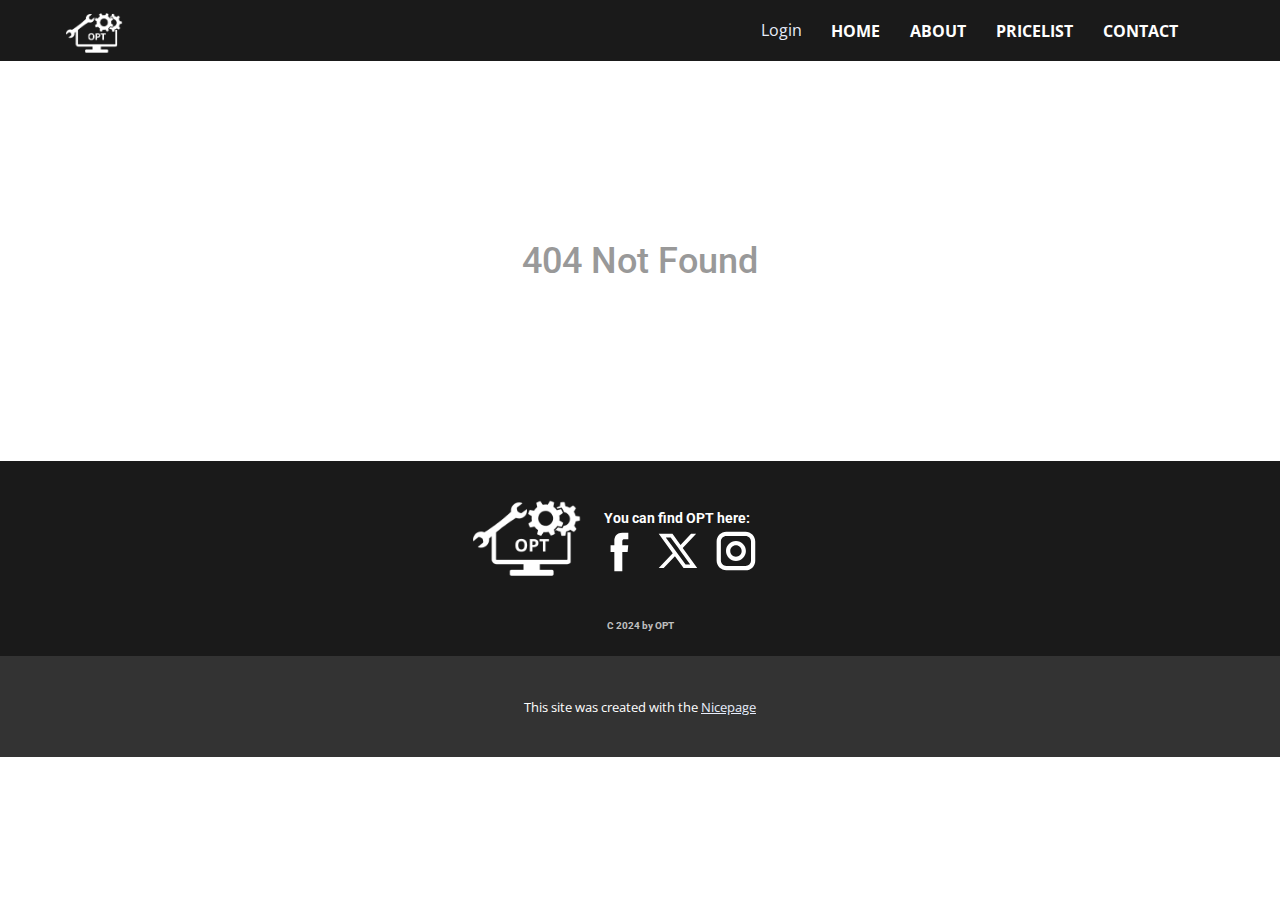
<file: Create-Account.html>
<!DOCTYPE html>
<html style="font-size: 16px;" lang="en"><head>
    <meta name="viewport" content="width=device-width, initial-scale=1.0">
    <meta charset="utf-8">
    <meta name="keywords" content="">
    <meta name="description" content="">
    <title>Create Account</title>
    <link rel="stylesheet" href="nicepage.css" media="screen">
<link rel="stylesheet" href="Create-Account.css" media="screen">
    <script class="u-script" type="text/javascript" src="jquery.js" defer=""></script>
    <script class="u-script" type="text/javascript" src="nicepage.js" defer=""></script>
    <meta name="generator" content="Nicepage 7.2.3, nicepage.com">
    
    
    
    <link id="u-theme-google-font" rel="stylesheet" href="https://fonts.googleapis.com/css?family=Roboto:100,100i,300,300i,400,400i,500,500i,700,700i,900,900i|Open+Sans:300,300i,400,400i,500,500i,600,600i,700,700i,800,800i">
    <script type="application/ld+json">{
		"@context": "http://schema.org",
		"@type": "Organization",
		"name": "",
		"logo": "images/BlackMinimalistComputerServiceLogo11.png",
		"sameAs": [
				"https://facebook.com/hanko.leo",
				"https://x.com/TopetOd",
				"https://instagram.com/topetodtobat"
		]
}</script>
    <meta name="theme-color" content="#2e61d4">
    <meta property="og:title" content="Create Account">
    <meta property="og:type" content="website">
  <meta data-intl-tel-input-cdn-path="intlTelInput/"></head>
  <body data-path-to-root="./" data-include-products="false" class="u-body u-xl-mode" data-lang="en"><header class="u-clearfix u-header u-sticky u-sticky-7ef1 u-valign-middle u-header" id="sec-677f"><div class="u-container-style u-expanded-width u-grey-90 u-group u-group-1">
        <div class="u-container-layout u-container-layout-1">
          <a href="./" data-page-id="54845759" class="u-image u-logo u-image-1" data-image-width="262" data-image-height="228" title="Home">
            <img src="images/BlackMinimalistComputerServiceLogo11.png" class="u-logo-image u-logo-image-1">
          </a>
          <nav class="u-menu u-menu-one-level u-offcanvas u-menu-1">
            <div class="menu-collapse" style="font-size: 1rem; letter-spacing: 0px; font-weight: 700; text-transform: uppercase;">
              <a class="u-button-style u-custom-active-border-color u-custom-border u-custom-border-color u-custom-borders u-custom-hover-border-color u-custom-left-right-menu-spacing u-custom-padding-bottom u-custom-text-color u-custom-text-hover-color u-custom-top-bottom-menu-spacing u-hamburger-link u-nav-link u-text-active-palette-1-base u-text-hover-palette-2-base" href="#">
                <svg class="u-svg-link" viewBox="0 0 24 24"><use xlink:href="#menu-hamburger"></use></svg>
                <svg class="u-svg-content" version="1.1" id="menu-hamburger" viewBox="0 0 16 16" x="0px" y="0px" xmlns:xlink="http://www.w3.org/1999/xlink" xmlns="http://www.w3.org/2000/svg"><g><rect y="1" width="16" height="2"></rect><rect y="7" width="16" height="2"></rect><rect y="13" width="16" height="2"></rect>
</g></svg>
              </a>
            </div>
            <div class="u-custom-menu u-nav-container">
              <ul class="u-nav u-spacing-30 u-unstyled u-nav-1"><li class="u-nav-item"><a class="u-border-2 u-border-active-white u-border-grey-90 u-border-hover-white u-border-no-left u-border-no-right u-border-no-top u-button-style u-nav-link u-text-active-palette-1-base u-text-body-alt-color u-text-hover-palette-1-base" href="./" style="padding: 10px 0px;">Home</a>
</li><li class="u-nav-item"><a class="u-border-2 u-border-active-white u-border-grey-90 u-border-hover-white u-border-no-left u-border-no-right u-border-no-top u-button-style u-nav-link u-text-active-palette-1-base u-text-body-alt-color u-text-hover-palette-1-base" href="About.html" style="padding: 10px 0px;">About</a>
</li><li class="u-nav-item"><a class="u-border-2 u-border-active-white u-border-grey-90 u-border-hover-white u-border-no-left u-border-no-right u-border-no-top u-button-style u-nav-link u-text-active-palette-1-base u-text-body-alt-color u-text-hover-palette-1-base" href="Pricelist.html" style="padding: 10px 0px;">Pricelist</a>
</li><li class="u-nav-item"><a class="u-border-2 u-border-active-white u-border-grey-90 u-border-hover-white u-border-no-left u-border-no-right u-border-no-top u-button-style u-nav-link u-text-active-palette-1-base u-text-body-alt-color u-text-hover-palette-1-base" href="Contact.html" style="padding: 10px 0px;">Contact</a>
</li></ul>
            </div>
            <div class="u-custom-menu u-nav-container-collapse">
              <div class="u-black u-container-style u-inner-container-layout u-opacity u-opacity-95 u-sidenav">
                <div class="u-inner-container-layout u-sidenav-overflow">
                  <div class="u-menu-close"></div>
                  <ul class="u-align-center u-nav u-popupmenu-items u-unstyled u-nav-2"><li class="u-nav-item"><a class="u-button-style u-nav-link" href="./">Home</a>
</li><li class="u-nav-item"><a class="u-button-style u-nav-link" href="About.html">About</a>
</li><li class="u-nav-item"><a class="u-button-style u-nav-link" href="Pricelist.html">Pricelist</a>
</li><li class="u-nav-item"><a class="u-button-style u-nav-link" href="Contact.html">Contact</a>
</li></ul>
                </div>
              </div>
              <div class="u-black u-menu-overlay u-opacity u-opacity-70"></div>
            </div>
          </nav>
          <a class="u-login u-login-1" href="login-page.html" data-page-id="1095501129">Login</a>
        </div>
      </div></header>
    <section class="u-clearfix u-section-1" id="sec-41e7">
      <div class="u-clearfix u-sheet u-valign-middle u-sheet-1">
        <h4 class="u-text u-text-default u-text-grey-40 u-text-1">404 Not Found </h4>
      </div>
    </section>
    
    
    
    <footer class="u-align-center u-clearfix u-container-align-center u-footer u-grey-90 u-footer" id="sec-f11b"><div class="u-clearfix u-sheet u-sheet-1">
        <a href="#" class="u-image u-logo u-image-1" data-image-width="262" data-image-height="228">
          <img src="images/BlackMinimalistComputerServiceLogo11.png" class="u-logo-image u-logo-image-1">
        </a>
        <h3 class="u-text u-text-default u-text-1">You can find OPT here:</h3>
        <div class="u-social-icons u-spacing-10 u-social-icons-1">
          <a class="u-social-url" title="facebook" target="_blank" href="https://facebook.com/hanko.leo">
            <span class="u-icon u-social-facebook u-social-icon u-text-white u-icon-1">
              <svg class="u-svg-link" preserveAspectRatio="xMidYMin slice" viewBox="0 0 112 112" style=""><use xlink:href="#svg-d512"></use></svg>
              <svg class="u-svg-content" viewBox="0 0 112 112" x="0" y="0" id="svg-d512"><path fill="currentColor" d="M75.5,28.8H65.4c-1.5,0-4,0.9-4,4.3v9.4h13.9l-1.5,15.8H61.4v45.1H42.8V58.3h-8.8V42.4h8.8V32.2
c0-7.4,3.4-18.8,18.8-18.8h13.8v15.4H75.5z"></path></svg>
            </span>
          </a>
          <a class="u-social-url" title="twitter" target="_blank" href="https://x.com/TopetOd">
            <span class="u-icon u-social-icon u-social-twitter u-text-white u-icon-2">
              <svg class="u-svg-link" preserveAspectRatio="xMidYMin slice" viewBox="0 0 112.2 112.2" style=""><use xlink:href="#svg-0ef4"></use></svg>
              <svg class="u-svg-content" viewBox="0 0 112.2 112.2" x="0px" y="0px" id="svg-0ef4"><path d="M67.1,49.1L98.6,16h-12L62,42L43.2,16H11l32.8,45.2L11,96h11.6l26.3-27.7L69.1,96H101L67.1,49.1z M55,61.9l-5.1-7L27.5,24.4
	h11.4l17.3,23.8l5.1,7.1l23.4,32.2H73.8L55,61.9z"></path></svg>
            </span>
          </a>
          <a class="u-social-url" title="instagram" target="_blank" href="https://instagram.com/topetodtobat">
            <span class="u-icon u-social-icon u-social-instagram u-text-white u-icon-3">
              <svg class="u-svg-link" preserveAspectRatio="xMidYMin slice" viewBox="0 0 112 112" style=""><use xlink:href="#svg-95b5"></use></svg>
              <svg class="u-svg-content" viewBox="0 0 112 112" x="0" y="0" id="svg-95b5"><path fill="currentColor" d="M55.9,32.9c-12.8,0-23.2,10.4-23.2,23.2s10.4,23.2,23.2,23.2s23.2-10.4,23.2-23.2S68.7,32.9,55.9,32.9z
	 M55.9,69.4c-7.4,0-13.3-6-13.3-13.3c-0.1-7.4,6-13.3,13.3-13.3s13.3,6,13.3,13.3C69.3,63.5,63.3,69.4,55.9,69.4z"></path><path fill="currentColor" d="M78.2,11H33.5C21,11,10.8,21.3,10.8,33.7v44.7c0,12.6,10.2,22.8,22.7,22.8h44.7c12.6,0,22.7-10.2,22.7-22.7
	V33.7C100.8,21.1,90.6,11,78.2,11z M91,78.4c0,7.1-5.8,12.8-12.8,12.8H33.5c-7.1,0-12.8-5.8-12.8-12.8V33.7
	c0-7.1,5.8-12.8,12.8-12.8h44.7c7.1,0,12.8,5.8,12.8,12.8V78.4z"></path></svg>
            </span>
          </a>
        </div>
        <h3 class="u-text u-text-default u-text-grey-25 u-text-2">C 2024 by OPT</h3>
      </div></footer>
    <section class="u-backlink u-clearfix u-grey-80">
      <p class="u-text">
        <span>This site was created with the </span>
        <a class="u-link" href="https://nicepage.com/" target="_blank" rel="nofollow">
          <span>Nicepage</span>
        </a>
      </p>
    </section>
  
</body></html>
</file>
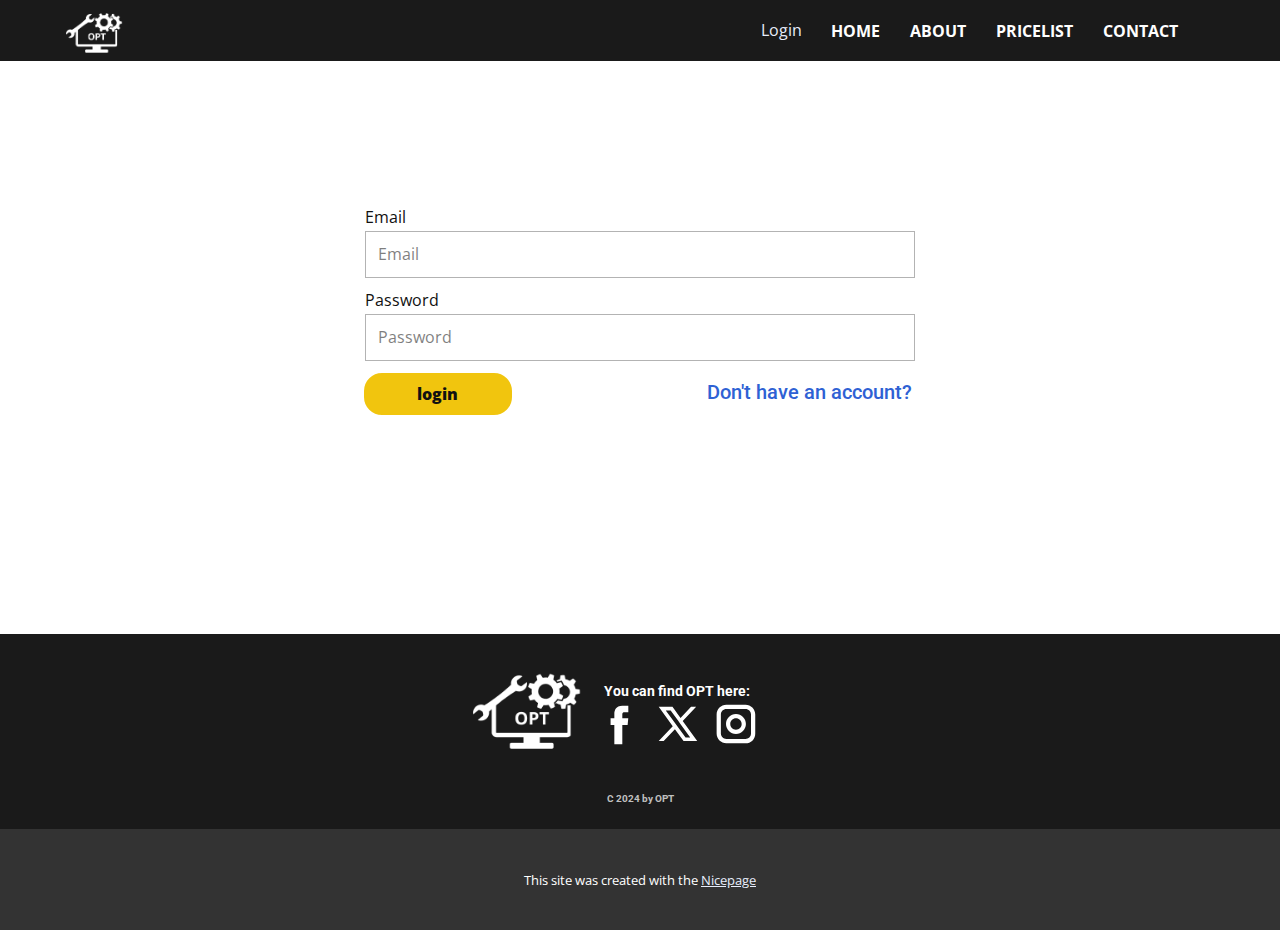
<file: login-page.html>
<!DOCTYPE html>
<html style="font-size: 16px;" lang="en"><head>
    <meta name="viewport" content="width=device-width, initial-scale=1.0">
    <meta charset="utf-8">
    <meta name="keywords" content="">
    <meta name="description" content="">
    <title>login page</title>
    <link rel="stylesheet" href="nicepage.css" media="screen">
<link rel="stylesheet" href="login-page.css" media="screen">
    <script class="u-script" type="text/javascript" src="jquery.js" defer=""></script>
    <script class="u-script" type="text/javascript" src="nicepage.js" defer=""></script>
    <meta name="generator" content="Nicepage 7.2.3, nicepage.com">
    <meta name="referrer" content="origin">
    
    
    
    <link id="u-theme-google-font" rel="stylesheet" href="https://fonts.googleapis.com/css?family=Roboto:100,100i,300,300i,400,400i,500,500i,700,700i,900,900i|Open+Sans:300,300i,400,400i,500,500i,600,600i,700,700i,800,800i">
    <script type="application/ld+json">{
		"@context": "http://schema.org",
		"@type": "Organization",
		"name": "",
		"logo": "images/BlackMinimalistComputerServiceLogo11.png",
		"sameAs": [
				"https://facebook.com/hanko.leo",
				"https://x.com/TopetOd",
				"https://instagram.com/topetodtobat"
		]
}</script>
    <meta name="theme-color" content="#2e61d4">
    <meta property="og:title" content="login page">
    <meta property="og:type" content="website">
  <meta data-intl-tel-input-cdn-path="intlTelInput/"></head>
  <body data-path-to-root="./" data-include-products="false" class="u-body u-xl-mode" data-lang="en"><header class="u-clearfix u-header u-sticky u-sticky-7ef1 u-valign-middle u-header" id="sec-677f"><div class="u-container-style u-expanded-width u-grey-90 u-group u-group-1">
        <div class="u-container-layout u-container-layout-1">
          <a href="./" data-page-id="54845759" class="u-image u-logo u-image-1" data-image-width="262" data-image-height="228" title="Home">
            <img src="images/BlackMinimalistComputerServiceLogo11.png" class="u-logo-image u-logo-image-1">
          </a>
          <nav class="u-menu u-menu-one-level u-offcanvas u-menu-1">
            <div class="menu-collapse" style="font-size: 1rem; letter-spacing: 0px; font-weight: 700; text-transform: uppercase;">
              <a class="u-button-style u-custom-active-border-color u-custom-border u-custom-border-color u-custom-borders u-custom-hover-border-color u-custom-left-right-menu-spacing u-custom-padding-bottom u-custom-text-color u-custom-text-hover-color u-custom-top-bottom-menu-spacing u-hamburger-link u-nav-link u-text-active-palette-1-base u-text-hover-palette-2-base" href="#">
                <svg class="u-svg-link" viewBox="0 0 24 24"><use xlink:href="#menu-hamburger"></use></svg>
                <svg class="u-svg-content" version="1.1" id="menu-hamburger" viewBox="0 0 16 16" x="0px" y="0px" xmlns:xlink="http://www.w3.org/1999/xlink" xmlns="http://www.w3.org/2000/svg"><g><rect y="1" width="16" height="2"></rect><rect y="7" width="16" height="2"></rect><rect y="13" width="16" height="2"></rect>
</g></svg>
              </a>
            </div>
            <div class="u-custom-menu u-nav-container">
              <ul class="u-nav u-spacing-30 u-unstyled u-nav-1"><li class="u-nav-item"><a class="u-border-2 u-border-active-white u-border-grey-90 u-border-hover-white u-border-no-left u-border-no-right u-border-no-top u-button-style u-nav-link u-text-active-palette-1-base u-text-body-alt-color u-text-hover-palette-1-base" href="./" style="padding: 10px 0px;">Home</a>
</li><li class="u-nav-item"><a class="u-border-2 u-border-active-white u-border-grey-90 u-border-hover-white u-border-no-left u-border-no-right u-border-no-top u-button-style u-nav-link u-text-active-palette-1-base u-text-body-alt-color u-text-hover-palette-1-base" href="About.html" style="padding: 10px 0px;">About</a>
</li><li class="u-nav-item"><a class="u-border-2 u-border-active-white u-border-grey-90 u-border-hover-white u-border-no-left u-border-no-right u-border-no-top u-button-style u-nav-link u-text-active-palette-1-base u-text-body-alt-color u-text-hover-palette-1-base" href="Pricelist.html" style="padding: 10px 0px;">Pricelist</a>
</li><li class="u-nav-item"><a class="u-border-2 u-border-active-white u-border-grey-90 u-border-hover-white u-border-no-left u-border-no-right u-border-no-top u-button-style u-nav-link u-text-active-palette-1-base u-text-body-alt-color u-text-hover-palette-1-base" href="Contact.html" style="padding: 10px 0px;">Contact</a>
</li></ul>
            </div>
            <div class="u-custom-menu u-nav-container-collapse">
              <div class="u-black u-container-style u-inner-container-layout u-opacity u-opacity-95 u-sidenav">
                <div class="u-inner-container-layout u-sidenav-overflow">
                  <div class="u-menu-close"></div>
                  <ul class="u-align-center u-nav u-popupmenu-items u-unstyled u-nav-2"><li class="u-nav-item"><a class="u-button-style u-nav-link" href="./">Home</a>
</li><li class="u-nav-item"><a class="u-button-style u-nav-link" href="About.html">About</a>
</li><li class="u-nav-item"><a class="u-button-style u-nav-link" href="Pricelist.html">Pricelist</a>
</li><li class="u-nav-item"><a class="u-button-style u-nav-link" href="Contact.html">Contact</a>
</li></ul>
                </div>
              </div>
              <div class="u-black u-menu-overlay u-opacity u-opacity-70"></div>
            </div>
          </nav>
          <a class="u-login u-login-1" href="login-page.html" data-page-id="1095501129">Login</a>
        </div>
      </div></header>
    <section class="u-clearfix u-section-1" id="sec-a72f">
      <div class="u-clearfix u-sheet u-sheet-1">
        <div class="u-form u-form-1">
          <form action="https://forms.nicepagesrv.com/v2/form/process" class="u-clearfix u-form-spacing-10 u-form-vertical u-inner-form" source="email" name="form" style="padding: 10px;">
            <div class="u-form-email u-form-group">
              <label for="name-aa27" class="u-label">Email</label>
              <input type="email" placeholder="Email" id="name-aa27" name="name" class="u-input u-input-rectangle" required="required">
            </div>
            <div class="u-form-group">
              <label for="email-aa27" class="u-label">Password</label>
              <input type="text" placeholder="Password" id="email-aa27" name="password.email" class="u-input u-input-rectangle" required="required">
            </div>
            <div class="u-align-left u-form-group u-form-submit">
              <a href="#" class="u-border-none u-btn u-btn-round u-btn-submit u-button-style u-palette-3-base u-radius u-btn-1"></a>
              <input type="submit" value="submit" class="u-form-control-hidden">
            </div>
            <div class="u-form-send-message u-form-send-success"> Thank you! Your message has been sent. </div>
            <div class="u-form-send-error u-form-send-message"> Unable to send your message. Please fix errors then try again. </div>
            <input type="hidden" value="" name="recaptchaResponse">
            <input type="hidden" name="formServices" value="f1103a10-881e-f1d1-716e-ecc3eceb81f3">
          </form>
        </div>
        <h5 class="u-text u-text-default-lg u-text-default-md u-text-default-sm u-text-default-xl u-text-1">
          <a class="u-active-none u-border-none u-btn u-button-link u-button-style u-hover-none u-none u-text-palette-1-base u-btn-2" href="Create-Account.html" data-page-id="295369583">Don't have an account?</a>
        </h5>
        <a href="" class="u-border-2 u-border-white u-btn u-btn-round u-button-style u-palette-3-base u-radius u-btn-3">login </a>
      </div>
    </section>
    
    
    
    <footer class="u-align-center u-clearfix u-container-align-center u-footer u-grey-90 u-footer" id="sec-f11b"><div class="u-clearfix u-sheet u-sheet-1">
        <a href="#" class="u-image u-logo u-image-1" data-image-width="262" data-image-height="228">
          <img src="images/BlackMinimalistComputerServiceLogo11.png" class="u-logo-image u-logo-image-1">
        </a>
        <h3 class="u-text u-text-default u-text-1">You can find OPT here:</h3>
        <div class="u-social-icons u-spacing-10 u-social-icons-1">
          <a class="u-social-url" title="facebook" target="_blank" href="https://facebook.com/hanko.leo">
            <span class="u-icon u-social-facebook u-social-icon u-text-white u-icon-1">
              <svg class="u-svg-link" preserveAspectRatio="xMidYMin slice" viewBox="0 0 112 112" style=""><use xlink:href="#svg-d512"></use></svg>
              <svg class="u-svg-content" viewBox="0 0 112 112" x="0" y="0" id="svg-d512"><path fill="currentColor" d="M75.5,28.8H65.4c-1.5,0-4,0.9-4,4.3v9.4h13.9l-1.5,15.8H61.4v45.1H42.8V58.3h-8.8V42.4h8.8V32.2
c0-7.4,3.4-18.8,18.8-18.8h13.8v15.4H75.5z"></path></svg>
            </span>
          </a>
          <a class="u-social-url" title="twitter" target="_blank" href="https://x.com/TopetOd">
            <span class="u-icon u-social-icon u-social-twitter u-text-white u-icon-2">
              <svg class="u-svg-link" preserveAspectRatio="xMidYMin slice" viewBox="0 0 112.2 112.2" style=""><use xlink:href="#svg-0ef4"></use></svg>
              <svg class="u-svg-content" viewBox="0 0 112.2 112.2" x="0px" y="0px" id="svg-0ef4"><path d="M67.1,49.1L98.6,16h-12L62,42L43.2,16H11l32.8,45.2L11,96h11.6l26.3-27.7L69.1,96H101L67.1,49.1z M55,61.9l-5.1-7L27.5,24.4
	h11.4l17.3,23.8l5.1,7.1l23.4,32.2H73.8L55,61.9z"></path></svg>
            </span>
          </a>
          <a class="u-social-url" title="instagram" target="_blank" href="https://instagram.com/topetodtobat">
            <span class="u-icon u-social-icon u-social-instagram u-text-white u-icon-3">
              <svg class="u-svg-link" preserveAspectRatio="xMidYMin slice" viewBox="0 0 112 112" style=""><use xlink:href="#svg-95b5"></use></svg>
              <svg class="u-svg-content" viewBox="0 0 112 112" x="0" y="0" id="svg-95b5"><path fill="currentColor" d="M55.9,32.9c-12.8,0-23.2,10.4-23.2,23.2s10.4,23.2,23.2,23.2s23.2-10.4,23.2-23.2S68.7,32.9,55.9,32.9z
	 M55.9,69.4c-7.4,0-13.3-6-13.3-13.3c-0.1-7.4,6-13.3,13.3-13.3s13.3,6,13.3,13.3C69.3,63.5,63.3,69.4,55.9,69.4z"></path><path fill="currentColor" d="M78.2,11H33.5C21,11,10.8,21.3,10.8,33.7v44.7c0,12.6,10.2,22.8,22.7,22.8h44.7c12.6,0,22.7-10.2,22.7-22.7
	V33.7C100.8,21.1,90.6,11,78.2,11z M91,78.4c0,7.1-5.8,12.8-12.8,12.8H33.5c-7.1,0-12.8-5.8-12.8-12.8V33.7
	c0-7.1,5.8-12.8,12.8-12.8h44.7c7.1,0,12.8,5.8,12.8,12.8V78.4z"></path></svg>
            </span>
          </a>
        </div>
        <h3 class="u-text u-text-default u-text-grey-25 u-text-2">C 2024 by OPT</h3>
      </div></footer>
    <section class="u-backlink u-clearfix u-grey-80">
      <p class="u-text">
        <span>This site was created with the </span>
        <a class="u-link" href="https://nicepage.com/" target="_blank" rel="nofollow">
          <span>Nicepage</span>
        </a>
      </p>
    </section>
  
</body></html>
</file>
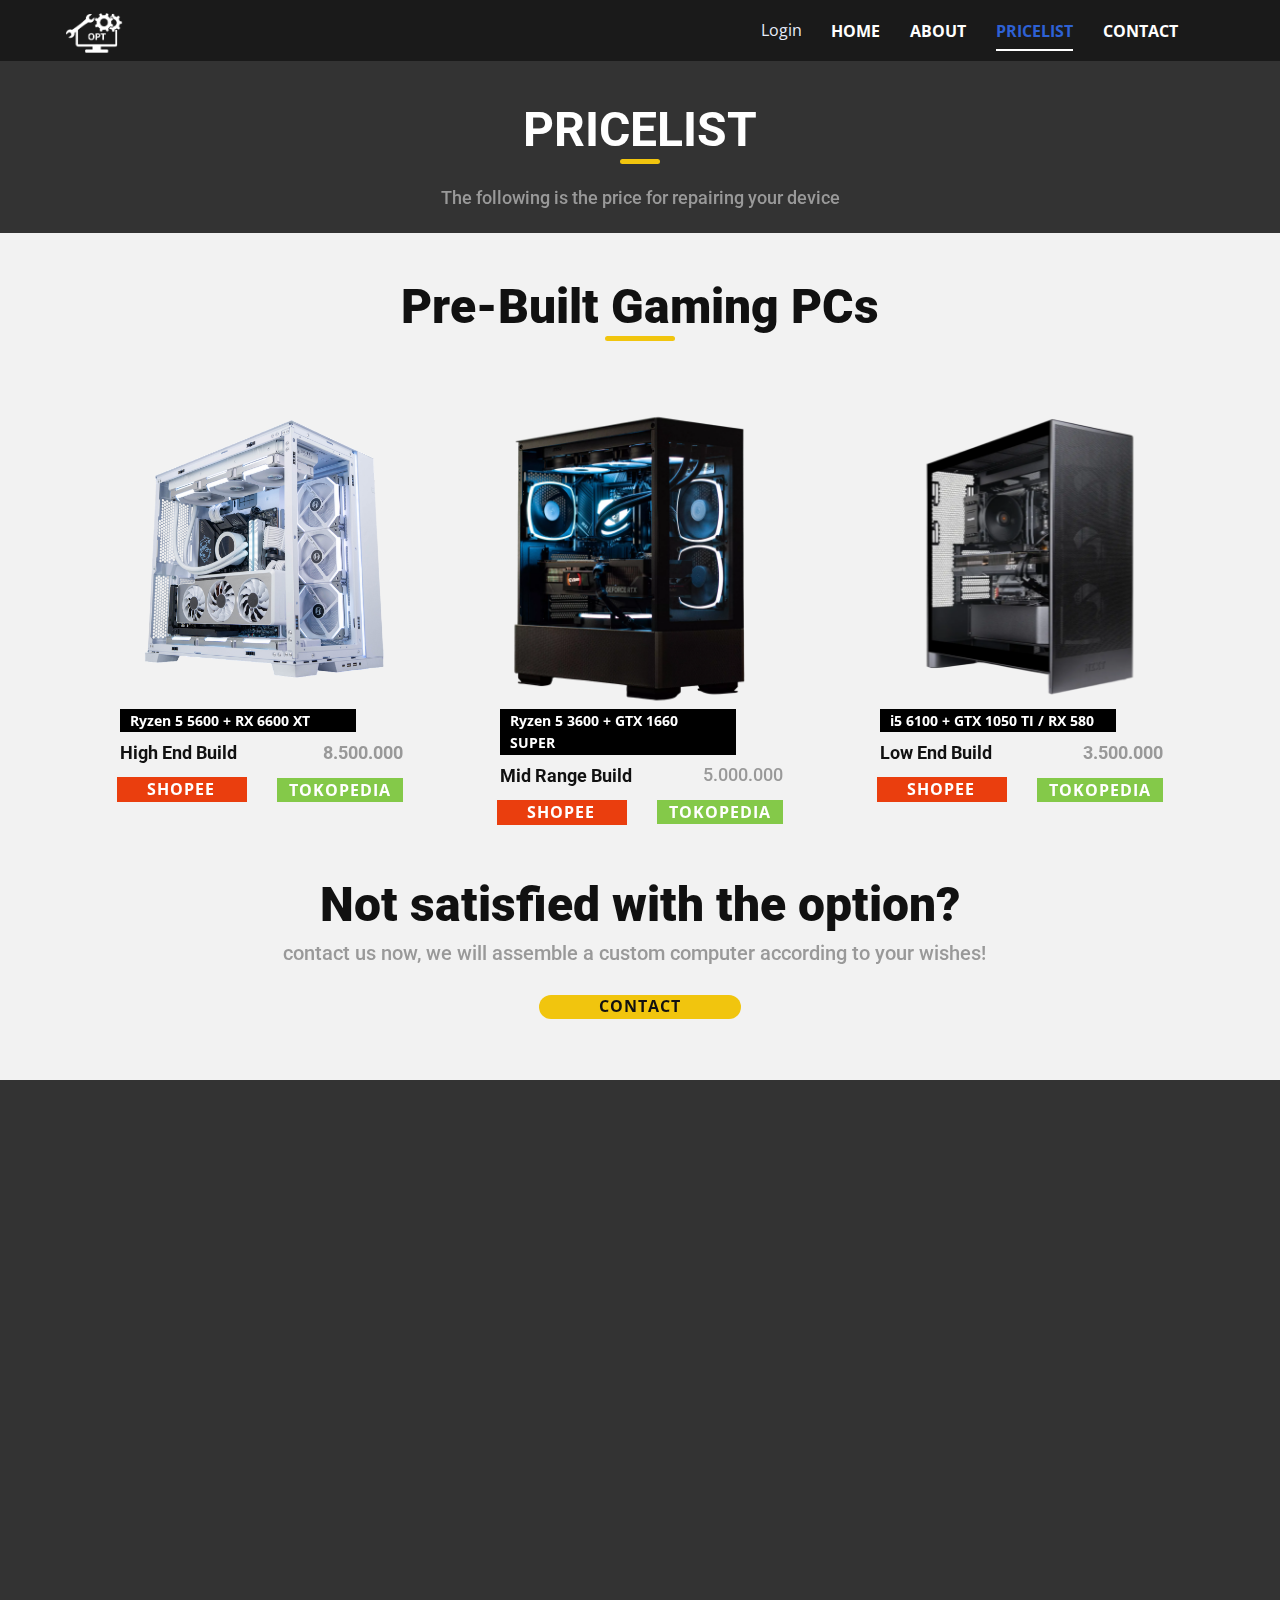
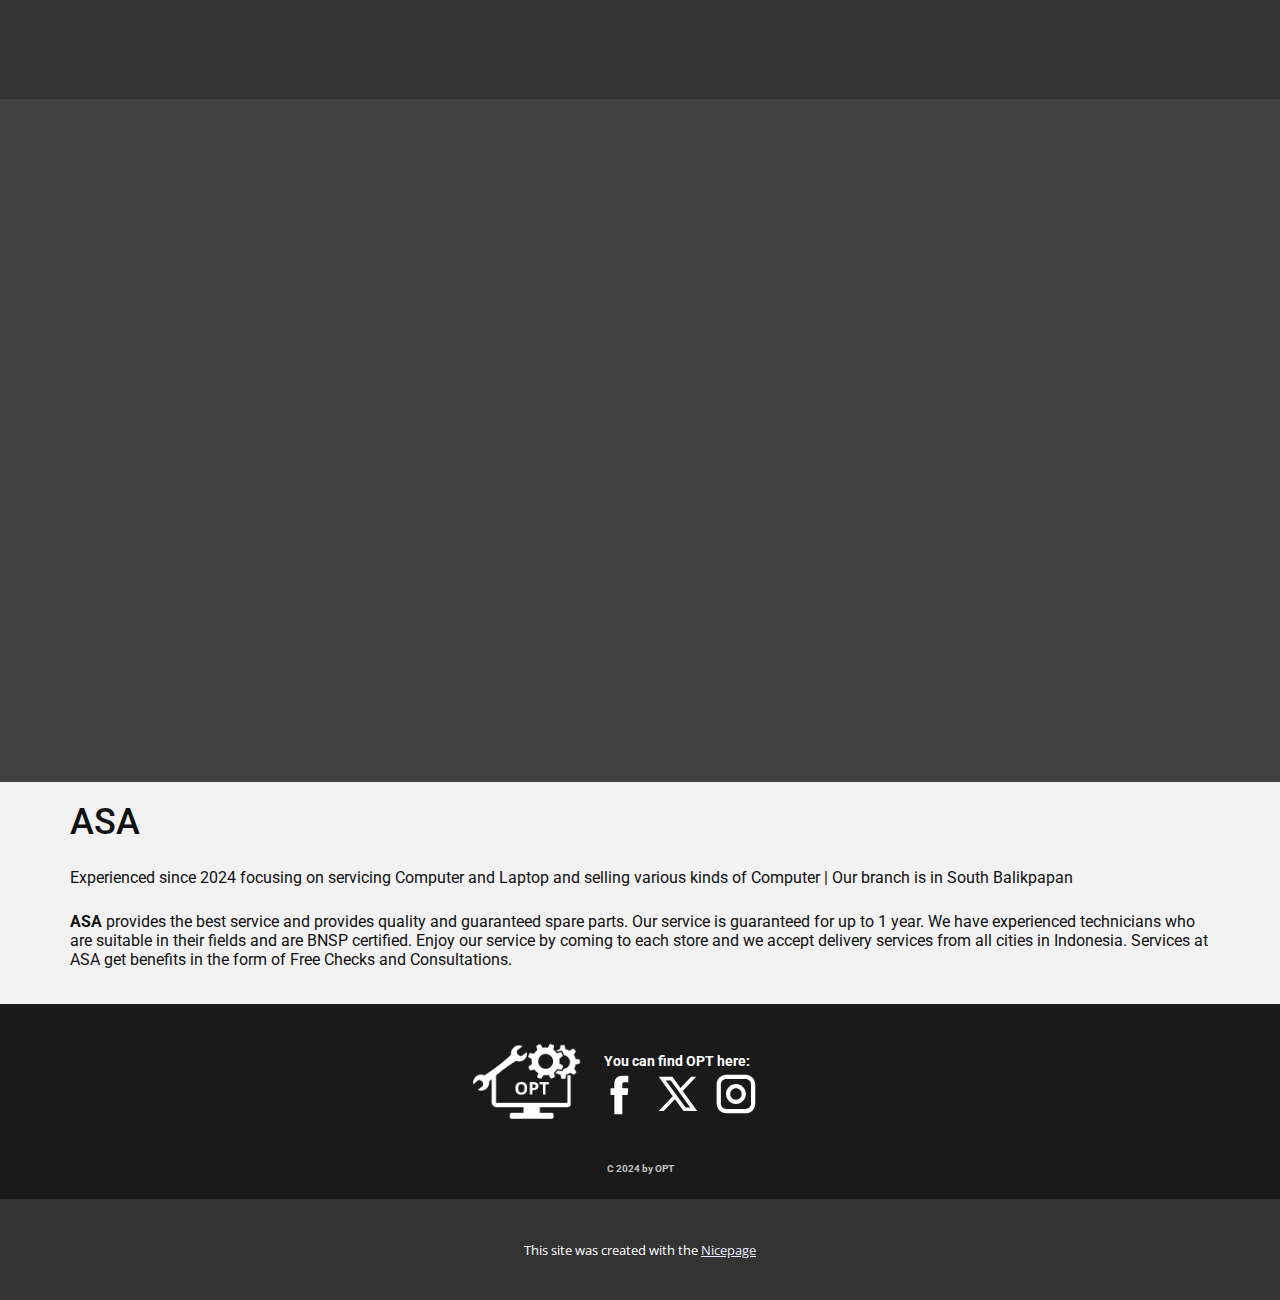
<file: Pricelist.html>
<!DOCTYPE html>
<html style="font-size: 16px;" lang="en"><head>
    <meta name="viewport" content="width=device-width, initial-scale=1.0">
    <meta charset="utf-8">
    <meta name="keywords" content="​Our Best Services You, ​Our Car Wash Portfolio, ​Our Process">
    <meta name="description" content="">
    <title>Pricelist</title>
    <link rel="stylesheet" href="nicepage.css" media="screen">
<link rel="stylesheet" href="Pricelist.css" media="screen">
    <script class="u-script" type="text/javascript" src="jquery.js" defer=""></script>
    <script class="u-script" type="text/javascript" src="nicepage.js" defer=""></script>
    <meta name="generator" content="Nicepage 7.2.3, nicepage.com">
    
    
    
    
    
    
    
    <link id="u-theme-google-font" rel="stylesheet" href="https://fonts.googleapis.com/css?family=Roboto:100,100i,300,300i,400,400i,500,500i,700,700i,900,900i|Open+Sans:300,300i,400,400i,500,500i,600,600i,700,700i,800,800i">
    <script type="application/ld+json">{
		"@context": "http://schema.org",
		"@type": "Organization",
		"name": "",
		"logo": "images/BlackMinimalistComputerServiceLogo11.png",
		"sameAs": [
				"https://facebook.com/hanko.leo",
				"https://x.com/TopetOd",
				"https://instagram.com/topetodtobat"
		]
}</script>
    <meta name="theme-color" content="#2e61d4">
    <meta property="og:title" content="Pricelist">
    <meta property="og:type" content="website">
  <meta data-intl-tel-input-cdn-path="intlTelInput/"></head>
  <body data-path-to-root="./" data-include-products="false" class="u-body u-xl-mode" data-lang="en"><header class="u-clearfix u-header u-sticky u-sticky-7ef1 u-valign-middle u-header" id="sec-677f"><div class="u-container-style u-expanded-width u-grey-90 u-group u-group-1">
        <div class="u-container-layout u-container-layout-1">
          <a href="./" data-page-id="54845759" class="u-image u-logo u-image-1" data-image-width="262" data-image-height="228" title="Home">
            <img src="images/BlackMinimalistComputerServiceLogo11.png" class="u-logo-image u-logo-image-1">
          </a>
          <nav class="u-menu u-menu-one-level u-offcanvas u-menu-1">
            <div class="menu-collapse" style="font-size: 1rem; letter-spacing: 0px; font-weight: 700; text-transform: uppercase;">
              <a class="u-button-style u-custom-active-border-color u-custom-border u-custom-border-color u-custom-borders u-custom-hover-border-color u-custom-left-right-menu-spacing u-custom-padding-bottom u-custom-text-color u-custom-text-hover-color u-custom-top-bottom-menu-spacing u-hamburger-link u-nav-link u-text-active-palette-1-base u-text-hover-palette-2-base" href="#">
                <svg class="u-svg-link" viewBox="0 0 24 24"><use xlink:href="#menu-hamburger"></use></svg>
                <svg class="u-svg-content" version="1.1" id="menu-hamburger" viewBox="0 0 16 16" x="0px" y="0px" xmlns:xlink="http://www.w3.org/1999/xlink" xmlns="http://www.w3.org/2000/svg"><g><rect y="1" width="16" height="2"></rect><rect y="7" width="16" height="2"></rect><rect y="13" width="16" height="2"></rect>
</g></svg>
              </a>
            </div>
            <div class="u-custom-menu u-nav-container">
              <ul class="u-nav u-spacing-30 u-unstyled u-nav-1"><li class="u-nav-item"><a class="u-border-2 u-border-active-white u-border-grey-90 u-border-hover-white u-border-no-left u-border-no-right u-border-no-top u-button-style u-nav-link u-text-active-palette-1-base u-text-body-alt-color u-text-hover-palette-1-base" href="./" style="padding: 10px 0px;">Home</a>
</li><li class="u-nav-item"><a class="u-border-2 u-border-active-white u-border-grey-90 u-border-hover-white u-border-no-left u-border-no-right u-border-no-top u-button-style u-nav-link u-text-active-palette-1-base u-text-body-alt-color u-text-hover-palette-1-base" href="About.html" style="padding: 10px 0px;">About</a>
</li><li class="u-nav-item"><a class="u-border-2 u-border-active-white u-border-grey-90 u-border-hover-white u-border-no-left u-border-no-right u-border-no-top u-button-style u-nav-link u-text-active-palette-1-base u-text-body-alt-color u-text-hover-palette-1-base" href="Pricelist.html" style="padding: 10px 0px;">Pricelist</a>
</li><li class="u-nav-item"><a class="u-border-2 u-border-active-white u-border-grey-90 u-border-hover-white u-border-no-left u-border-no-right u-border-no-top u-button-style u-nav-link u-text-active-palette-1-base u-text-body-alt-color u-text-hover-palette-1-base" href="Contact.html" style="padding: 10px 0px;">Contact</a>
</li></ul>
            </div>
            <div class="u-custom-menu u-nav-container-collapse">
              <div class="u-black u-container-style u-inner-container-layout u-opacity u-opacity-95 u-sidenav">
                <div class="u-inner-container-layout u-sidenav-overflow">
                  <div class="u-menu-close"></div>
                  <ul class="u-align-center u-nav u-popupmenu-items u-unstyled u-nav-2"><li class="u-nav-item"><a class="u-button-style u-nav-link" href="./">Home</a>
</li><li class="u-nav-item"><a class="u-button-style u-nav-link" href="About.html">About</a>
</li><li class="u-nav-item"><a class="u-button-style u-nav-link" href="Pricelist.html">Pricelist</a>
</li><li class="u-nav-item"><a class="u-button-style u-nav-link" href="Contact.html">Contact</a>
</li></ul>
                </div>
              </div>
              <div class="u-black u-menu-overlay u-opacity u-opacity-70"></div>
            </div>
          </nav>
          <a class="u-login u-login-1" href="login-page.html" data-page-id="1095501129">Login</a>
        </div>
      </div></header>
    <section class="u-align-center u-clearfix u-container-align-center u-grey-80 u-section-1" id="sec-db91">
      <div class="u-clearfix u-sheet u-sheet-1">
        <h4 class="u-text u-text-default u-text-1" data-animation-name="customAnimationIn" data-animation-duration="1000" data-animation-delay="0">PRICELIST </h4>
        <div class="u-palette-3-base u-radius u-shape u-shape-round u-shape-1" data-animation-name="customAnimationIn" data-animation-duration="1000" data-animation-delay="0"></div>
        <h4 class="u-text u-text-default u-text-grey-40 u-text-2" data-animation-name="customAnimationIn" data-animation-duration="1000" data-animation-delay="0"> The following is the price for repairing your device </h4>
      </div>
    </section>
    <section class="u-clearfix u-grey-5 u-section-2" id="sec-1518">
      <div class="u-clearfix u-sheet u-sheet-1">
        <h4 class="u-align-center-xs u-text u-text-default u-text-1" data-animation-name="customAnimationIn" data-animation-duration="1000" data-animation-delay="0">Pre-Built Gaming PCs</h4>
        <div class="u-palette-3-base u-radius u-shape u-shape-round u-shape-1" data-animation-name="customAnimationIn" data-animation-duration="1000" data-animation-delay="0"></div>
        <div class="u-expanded-width u-list u-list-1">
          <div class="u-repeater u-repeater-1">
            <div class="u-container-style u-list-item u-repeater-item">
              <div class="u-container-layout u-similar-container u-valign-bottom-sm u-container-layout-1">
                <img class="u-image u-image-contain u-image-default u-image-1" src="images/WhiteBoi-Photoroom.png" alt="" data-image-width="1280" data-image-height="1120" data-animation-name="customAnimationIn" data-animation-duration="1500" data-animation-delay="0">
                <div class="u-black u-container-style u-group u-group-1" data-animation-name="customAnimationIn" data-animation-duration="1000" data-animation-delay="0">
                  <div class="u-container-layout">
                    <p class="u-small-text u-text u-text-variant u-text-2" data-animation-name="customAnimationIn" data-animation-duration="1000" data-animation-delay="0">Ryzen 5 5600 + RX 6600 XT</p>
                  </div>
                </div>
                <h4 class="u-text u-text-default u-text-3" data-animation-name="customAnimationIn" data-animation-duration="1000" data-animation-delay="0" data-animation-direction="">High End Build</h4>
                <h4 class="u-text u-text-default u-text-grey-40 u-text-4" data-animation-name="customAnimationIn" data-animation-duration="1000" data-animation-delay="0">8.500.000<br>
                </h4>
                <a href="https://id.shp.ee/wV1rHkm" class="u-border-none u-btn u-button-style u-hover-palette-1-dark-1 u-palette-2-base u-btn-1" data-animation-name="customAnimationIn" data-animation-duration="1500" data-animation-delay="0" data-animation-direction="" target="_blank">Shopee </a>
                <a href="https://tokopedia.link/J5kaQy95JPb" class="u-border-none u-btn u-button-style u-custom-color-3 u-hover-palette-1-light-1 u-btn-2" data-animation-name="customAnimationIn" data-animation-duration="1500" data-animation-delay="0" data-animation-direction="" target="_blank">Tokopedia </a>
              </div>
            </div>
            <div class="u-container-style u-list-item u-repeater-item">
              <div class="u-container-layout u-similar-container u-valign-bottom-sm u-container-layout-3">
                <img class="u-image u-image-contain u-image-default u-image-2" src="images/51858-Photoroom.png" alt="" data-image-width="1280" data-image-height="1280" data-animation-name="customAnimationIn" data-animation-duration="1500" data-animation-delay="0">
                <div class="u-black u-container-style u-group u-group-2" data-animation-name="customAnimationIn" data-animation-duration="1000" data-animation-delay="0">
                  <div class="u-container-layout">
                    <p class="u-small-text u-text u-text-variant u-text-5" data-animation-name="customAnimationIn" data-animation-duration="1000" data-animation-delay="0">Ryzen 5 3600 + GTX 1660 SUPER </p>
                  </div>
                </div>
                <h4 class="u-text u-text-default u-text-6" data-animation-name="customAnimationIn" data-animation-duration="1000" data-animation-delay="0" data-animation-direction="">Mid Range Build</h4>
                <h4 class="u-text u-text-default u-text-grey-40 u-text-7" data-animation-name="customAnimationIn" data-animation-duration="1000" data-animation-delay="0">5.000.000</h4>
                <a href="https://id.shp.ee/PB2ER8B" class="u-border-none u-btn u-button-style u-hover-palette-1-dark-1 u-palette-2-base u-btn-3" data-animation-name="customAnimationIn" data-animation-duration="1500" data-animation-delay="0" data-animation-direction="" target="_blank">Shopee </a>
                <a href="https://tokopedia.link/gPxmLcn6JPb" class="u-border-none u-btn u-button-style u-custom-color-3 u-hover-palette-1-light-1 u-btn-4" data-animation-name="customAnimationIn" data-animation-duration="1500" data-animation-delay="0" data-animation-direction="" target="_blank">TOKOPEDIA </a>
              </div>
            </div>
            <div class="u-container-style u-list-item u-repeater-item">
              <div class="u-container-layout u-similar-container u-valign-bottom-sm u-container-layout-5">
                <img class="u-image u-image-contain u-image-default u-image-3" src="images/nzxt_h7_flow-Photoroom.png" alt="" data-image-width="1280" data-image-height="1280" data-animation-name="customAnimationIn" data-animation-duration="1500" data-animation-delay="0">
                <div class="u-black u-container-style u-group u-group-3" data-animation-name="customAnimationIn" data-animation-duration="1000" data-animation-delay="0">
                  <div class="u-container-layout">
                    <p class="u-small-text u-text u-text-variant u-text-8" data-animation-name="customAnimationIn" data-animation-duration="1000" data-animation-delay="0">i5 6100 + GTX 1050 TI / RX 580</p>
                  </div>
                </div>
                <h4 class="u-text u-text-default u-text-9" data-animation-name="customAnimationIn" data-animation-duration="1000" data-animation-delay="0" data-animation-direction="">Low End Build</h4>
                <h4 class="u-text u-text-default u-text-grey-40 u-text-10" data-animation-name="customAnimationIn" data-animation-duration="1000" data-animation-delay="0">3.500.000</h4>
                <a href="https://id.shp.ee/B7d25Kc" class="u-border-none u-btn u-button-style u-hover-palette-1-dark-1 u-palette-2-base u-btn-5" data-animation-name="customAnimationIn" data-animation-duration="1500" data-animation-delay="0" data-animation-direction="" target="_blank">SHOPEE </a>
                <a href="https://tokopedia.link/iGNMfZl6JPb" class="u-border-none u-btn u-button-style u-custom-color-3 u-hover-palette-1-light-1 u-btn-6" data-animation-name="customAnimationIn" data-animation-duration="1500" data-animation-delay="0" data-animation-direction="" target="_blank">TOKOPEDIA </a>
              </div>
            </div>
          </div>
        </div>
        <h4 class="u-align-center-xs u-text u-text-default u-text-11" data-animation-name="customAnimationIn" data-animation-duration="1000" data-animation-delay="0">Not satisfied with the option?</h4>
        <h4 class="u-align-center-sm u-align-center-xs u-text u-text-grey-40 u-text-12" data-animation-name="customAnimationIn" data-animation-duration="1000" data-animation-delay="0"> contact us now, we will assemble a custom computer according to your wishes!</h4>
        <a href="Contact.html" data-page-id="107500640" class="u-border-none u-btn u-btn-round u-button-style u-hover-palette-1-light-1 u-palette-3-base u-radius u-btn-7" data-animation-name="customAnimationIn" data-animation-duration="1000" data-animation-delay="0">Contact </a>
      </div>
    </section>
    <section class="u-clearfix u-grey-80 u-section-3" id="sec-5bbe">
      <div class="u-clearfix u-sheet u-sheet-1">
        <h4 class="u-text u-text-default u-text-1" data-animation-name="customAnimationIn" data-animation-duration="1000" data-animation-delay="0">PC REPAIR PRICELIST</h4>
        <img class="u-image u-image-contain u-image-default u-image-1" src="images/WhiteBoi-Photoroom.png" alt="" data-image-width="1280" data-image-height="1120" data-animation-name="customAnimationIn" data-animation-duration="1000" data-animation-delay="0">
        <div class="u-palette-3-base u-radius u-shape u-shape-round u-shape-1" data-animation-name="customAnimationIn" data-animation-duration="1000" data-animation-delay="0"></div>
        <h4 class="u-text u-text-default u-text-2" data-animation-name="customAnimationIn" data-animation-duration="1000" data-animation-delay="0">1&nbsp; &nbsp;Windows Installation<br>
          <br>2&nbsp; &nbsp;Office / Windows Activation<br>
          <br>3&nbsp; &nbsp;SSD Upgrade <br>
          <br>4&nbsp; &nbsp;Hardware Problem<br>
          <br>5&nbsp; &nbsp;Software Problem<br>
          <br>6&nbsp; &nbsp;Hardware Upgrade<br>
          <br>7&nbsp; &nbsp;Cleaning
        </h4>
        <h4 class="u-text u-text-3" data-animation-name="customAnimationIn" data-animation-duration="1000" data-animation-delay="0">= 100K<br>
          <br>= 50K<br>
          <br>= Start From 200K - 1.000K<br>
          <br>= Start From 20K<br>
          <br>= Start From 20K<br>
          <br>= Start From 50K<br>
          <br>= 100K<br>
        </h4>
        <a href="Contact.html" data-page-id="107500640" class="u-border-none u-btn u-btn-round u-button-style u-hover-palette-1-light-1 u-palette-3-base u-radius u-btn-1" data-animation-name="customAnimationIn" data-animation-duration="1000" data-animation-delay="0">Contact </a>
      </div>
    </section>
    <section class="u-clearfix u-grey-75 u-section-4" id="sec-f89a">
      <div class="u-clearfix u-sheet u-valign-middle-xs u-sheet-1">
        <h4 class="u-text u-text-default u-text-1" data-animation-name="customAnimationIn" data-animation-duration="1000" data-animation-delay="0">LAPTOP REPAIR PRICELIST</h4>
        <img class="u-image u-image-contain u-image-default u-image-1" src="images/macbook_pro_14-inch_m3_space_grey_1_1_2-Photoroom.png" alt="" data-image-width="600" data-image-height="600" data-animation-name="customAnimationIn" data-animation-duration="1000" data-animation-delay="0">
        <div class="u-palette-3-base u-radius u-shape u-shape-round u-shape-1" data-animation-name="customAnimationIn" data-animation-duration="1000" data-animation-delay="0"></div>
        <h4 class="u-text u-text-default-lg u-text-default-md u-text-default-sm u-text-default-xl u-text-2" data-animation-name="customAnimationIn" data-animation-duration="1000" data-animation-delay="0">1&nbsp; &nbsp;Windows Installation<br>
          <br>2&nbsp; &nbsp;Office / Windows Activation<br>
          <br>3&nbsp; &nbsp;SSD Upgrade <br>
          <br>4&nbsp; &nbsp;Hardware Problem<br>&nbsp; &nbsp; &nbsp; &nbsp;- Screen Repair<br>&nbsp; &nbsp; &nbsp; &nbsp;- Battery Replacement<br>&nbsp; &nbsp; &nbsp; &nbsp;- Touch Pad Replacement<br>&nbsp; &nbsp; &nbsp; &nbsp;- Keyboard Repair<br>
          <br>5&nbsp; &nbsp;Software Problem<br>
          <br>6&nbsp; &nbsp;Hardware Upgrade<br>
          <br>7&nbsp; &nbsp;Cleaning
        </h4>
        <h4 class="u-text u-text-3" data-animation-name="customAnimationIn" data-animation-duration="1000" data-animation-delay="0">= 100K<br>
          <br>= 50K<br>
          <br>= Start From 200K - 1.000K<br>
          <br>= Start From 20K<br>= 400K - 2.000K<br>= 200K - 500K<br>= 150K - 300K<br>= 250K - 500K<br>
          <br>= Start From 20K<br>
          <br>= Start From 100K<br>
          <br>= 100K
        </h4>
        <a href="Contact.html" data-page-id="107500640" class="u-border-none u-btn u-btn-round u-button-style u-hover-palette-1-light-1 u-palette-3-base u-radius u-btn-1" data-animation-name="customAnimationIn" data-animation-duration="1000" data-animation-delay="0">Contact </a>
      </div>
    </section>
    <section class="u-clearfix u-grey-5 u-section-5" id="sec-0bb4">
      <div class="u-clearfix u-sheet u-sheet-1">
        <h3 class="u-text u-text-default u-text-1">ASA</h3>
        <div class="u-palette-3-base u-radius u-shape u-shape-round u-shape-1" data-animation-name="customAnimationIn" data-animation-duration="1000" data-animation-delay="0"></div>
        <h3 class="u-text u-text-default u-text-2"> Experienced since 2024 focusing on servicing Computer and Laptop and selling various kinds of Computer | Our branch is in South Balikpapan</h3>
        <h3 class="u-text u-text-default u-text-3">
          <span style="font-weight: 700;">ASA</span> provides the best service and provides quality and guaranteed spare parts. Our service is guaranteed for up to 1 year. We have experienced technicians who are suitable in their fields and are BNSP certified. Enjoy our service by coming to each store and we accept delivery services from all cities in Indonesia. Services at ASA get benefits in the form of Free Checks and Consultations.
        </h3>
      </div>
    </section>
    
    
    
    <footer class="u-align-center u-clearfix u-container-align-center u-footer u-grey-90 u-footer" id="sec-f11b"><div class="u-clearfix u-sheet u-sheet-1">
        <a href="#" class="u-image u-logo u-image-1" data-image-width="262" data-image-height="228">
          <img src="images/BlackMinimalistComputerServiceLogo11.png" class="u-logo-image u-logo-image-1">
        </a>
        <h3 class="u-text u-text-default u-text-1">You can find OPT here:</h3>
        <div class="u-social-icons u-spacing-10 u-social-icons-1">
          <a class="u-social-url" title="facebook" target="_blank" href="https://facebook.com/hanko.leo">
            <span class="u-icon u-social-facebook u-social-icon u-text-white u-icon-1">
              <svg class="u-svg-link" preserveAspectRatio="xMidYMin slice" viewBox="0 0 112 112" style=""><use xlink:href="#svg-d512"></use></svg>
              <svg class="u-svg-content" viewBox="0 0 112 112" x="0" y="0" id="svg-d512"><path fill="currentColor" d="M75.5,28.8H65.4c-1.5,0-4,0.9-4,4.3v9.4h13.9l-1.5,15.8H61.4v45.1H42.8V58.3h-8.8V42.4h8.8V32.2
c0-7.4,3.4-18.8,18.8-18.8h13.8v15.4H75.5z"></path></svg>
            </span>
          </a>
          <a class="u-social-url" title="twitter" target="_blank" href="https://x.com/TopetOd">
            <span class="u-icon u-social-icon u-social-twitter u-text-white u-icon-2">
              <svg class="u-svg-link" preserveAspectRatio="xMidYMin slice" viewBox="0 0 112.2 112.2" style=""><use xlink:href="#svg-0ef4"></use></svg>
              <svg class="u-svg-content" viewBox="0 0 112.2 112.2" x="0px" y="0px" id="svg-0ef4"><path d="M67.1,49.1L98.6,16h-12L62,42L43.2,16H11l32.8,45.2L11,96h11.6l26.3-27.7L69.1,96H101L67.1,49.1z M55,61.9l-5.1-7L27.5,24.4
	h11.4l17.3,23.8l5.1,7.1l23.4,32.2H73.8L55,61.9z"></path></svg>
            </span>
          </a>
          <a class="u-social-url" title="instagram" target="_blank" href="https://instagram.com/topetodtobat">
            <span class="u-icon u-social-icon u-social-instagram u-text-white u-icon-3">
              <svg class="u-svg-link" preserveAspectRatio="xMidYMin slice" viewBox="0 0 112 112" style=""><use xlink:href="#svg-95b5"></use></svg>
              <svg class="u-svg-content" viewBox="0 0 112 112" x="0" y="0" id="svg-95b5"><path fill="currentColor" d="M55.9,32.9c-12.8,0-23.2,10.4-23.2,23.2s10.4,23.2,23.2,23.2s23.2-10.4,23.2-23.2S68.7,32.9,55.9,32.9z
	 M55.9,69.4c-7.4,0-13.3-6-13.3-13.3c-0.1-7.4,6-13.3,13.3-13.3s13.3,6,13.3,13.3C69.3,63.5,63.3,69.4,55.9,69.4z"></path><path fill="currentColor" d="M78.2,11H33.5C21,11,10.8,21.3,10.8,33.7v44.7c0,12.6,10.2,22.8,22.7,22.8h44.7c12.6,0,22.7-10.2,22.7-22.7
	V33.7C100.8,21.1,90.6,11,78.2,11z M91,78.4c0,7.1-5.8,12.8-12.8,12.8H33.5c-7.1,0-12.8-5.8-12.8-12.8V33.7
	c0-7.1,5.8-12.8,12.8-12.8h44.7c7.1,0,12.8,5.8,12.8,12.8V78.4z"></path></svg>
            </span>
          </a>
        </div>
        <h3 class="u-text u-text-default u-text-grey-25 u-text-2">C 2024 by OPT</h3>
      </div></footer>
    <section class="u-backlink u-clearfix u-grey-80">
      <p class="u-text">
        <span>This site was created with the </span>
        <a class="u-link" href="https://nicepage.com/" target="_blank" rel="nofollow">
          <span>Nicepage</span>
        </a>
      </p>
    </section>
  
</body></html>
</file>
